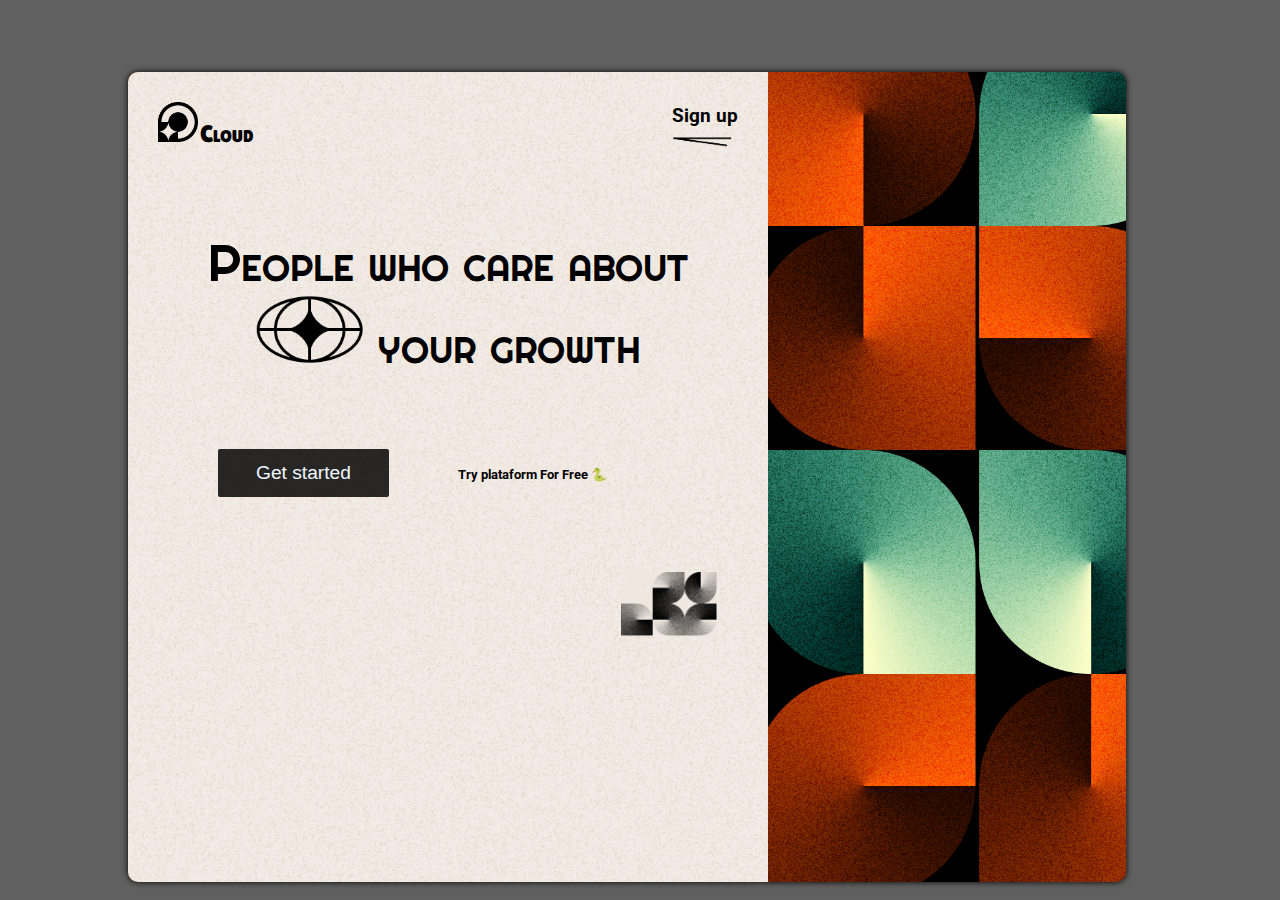
<file: Landing Pages/NenoStudio/Index.html>
<!DOCTYPE html>
<html lang="pt-br">
<head>
    <meta charset="UTF-8">
    <meta name="viewport" content="width=device-width, initial-scale=1.0">
    <title>CloudStudio</title>
    <link rel="stylesheet" href="estilos/style.css">
    <link rel="stylesheet" href="estilos/mediaquery.css">
    <link rel="shortcut icon" href="Imagens/iconestudio.png" type="image/x-icon">
</head>
<body>
<main>
    
        <div id="mainone">
            <header>
               <div id="divlogo"><img id="iconelogo" src="Imagens/iconestudio.png" alt="icone"><H1 id="titulologo">Cloud</H1></div>
                <div id="divlogin"><a href="">Sign up</a><img src="Imagens/login.png" alt=""></div>
               
            </header>
      
                <p id="textmain">People who care about <img id="imgtext" src="Imagens/icone2studio.png" alt=""> your growth</p>
  
         
            <div id="button1">Get started</div> <div id="button2">Try plataform For Free 🐍</div>

            <img id="simbolostudio" src="Imagens/simbolostudio.png" alt="">

     
        </div>
</main>

            
</div>
</body>
</html>
</file>
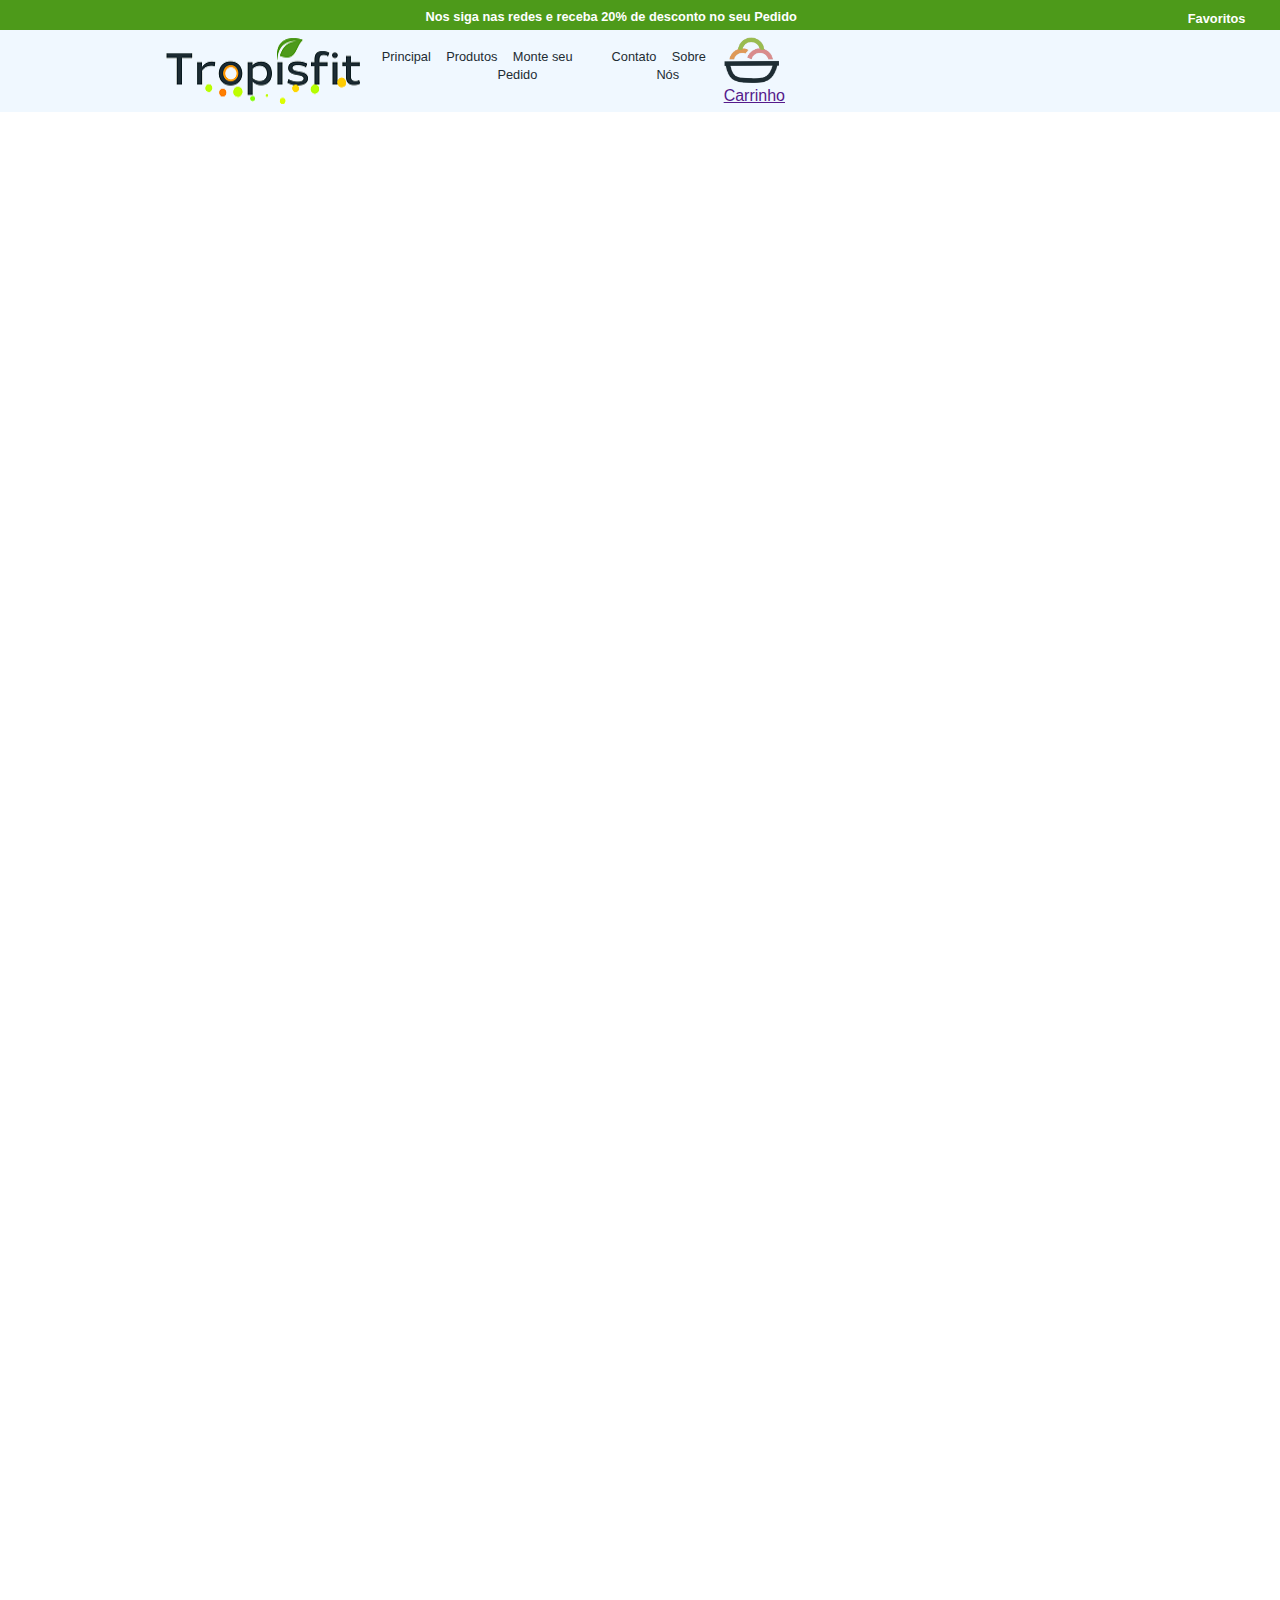
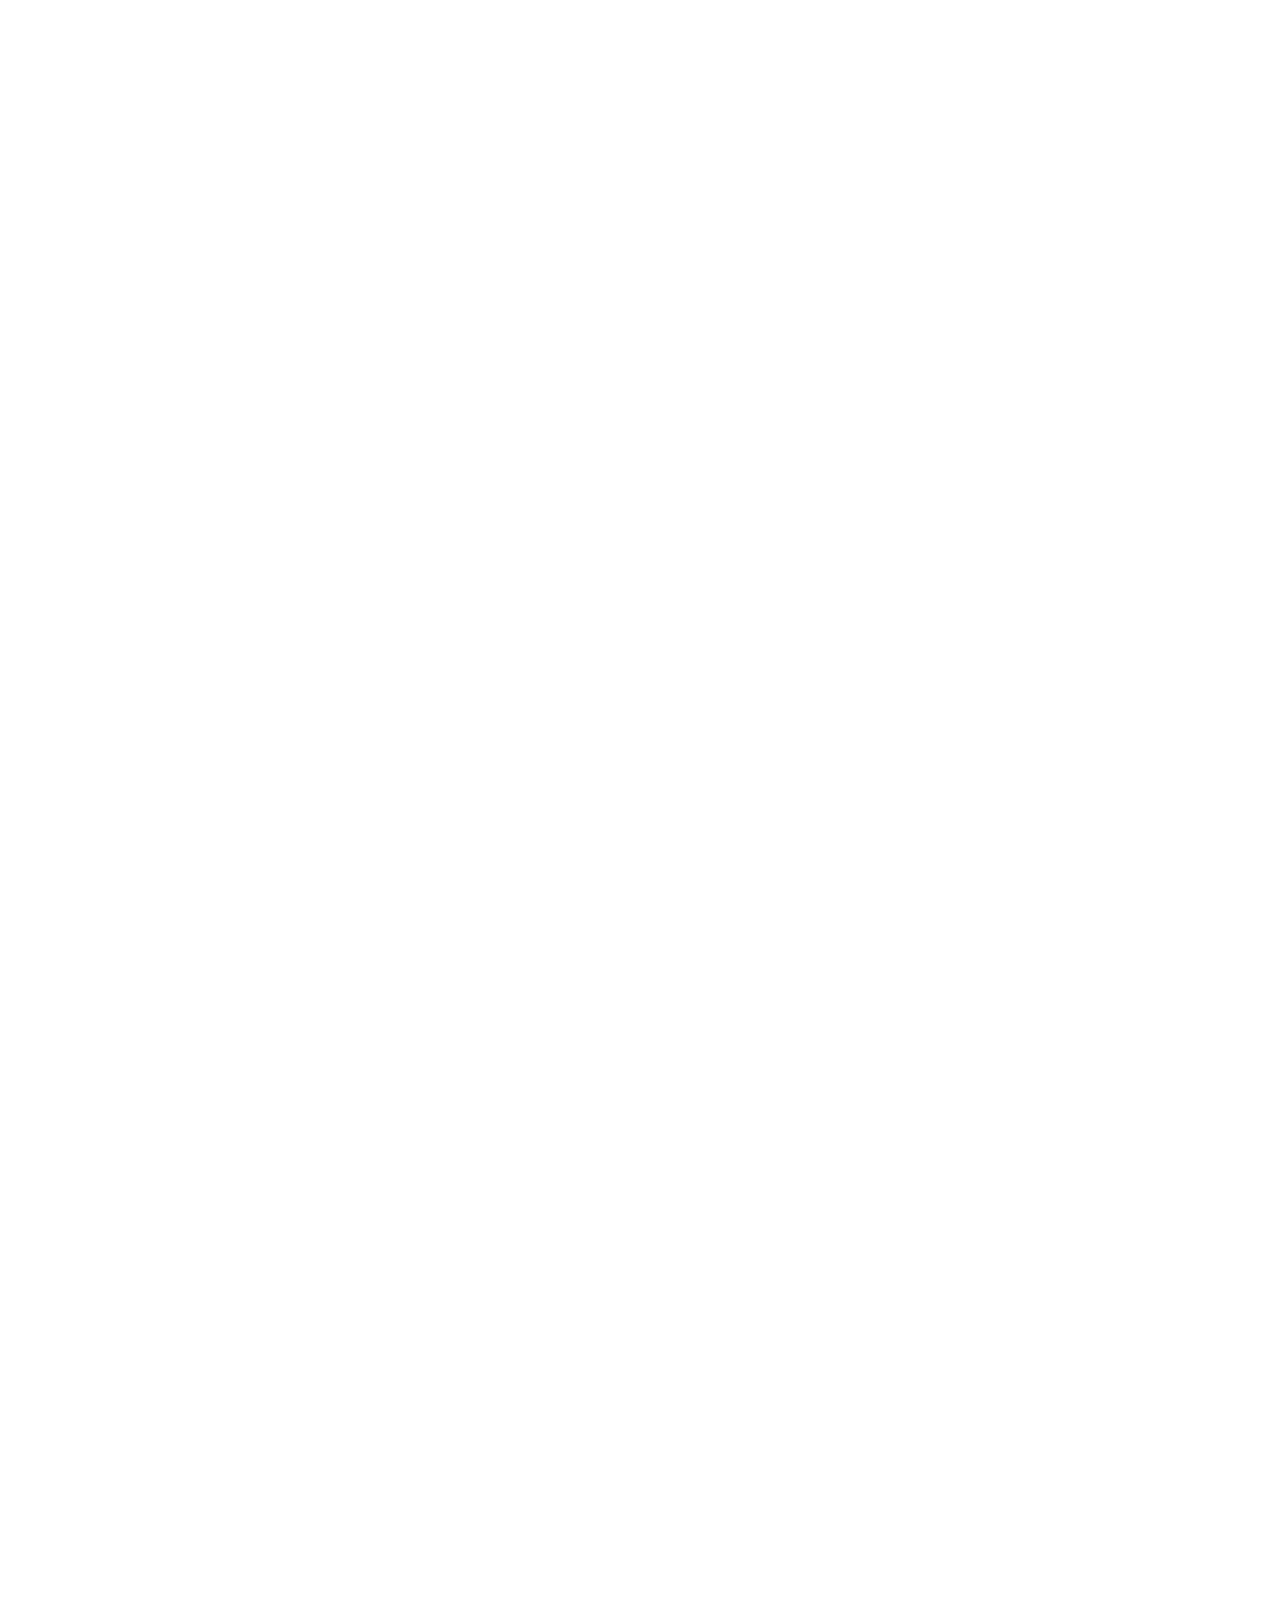
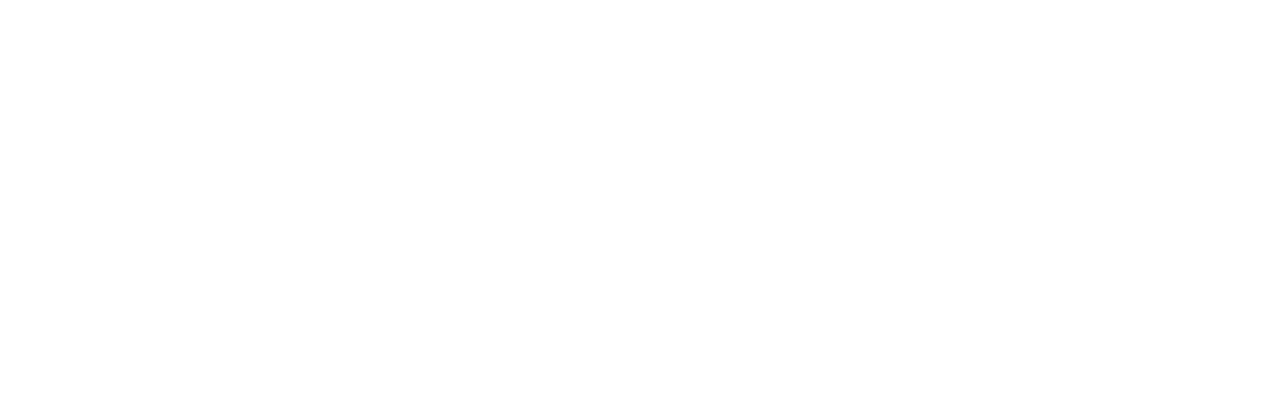
<file: Landing Pages/Tropisfit/index.html>
<!DOCTYPE html>
<html lang="pt-br">
<head>
    <meta charset="UTF-8">
    <meta name="viewport" content="width=device-width, initial-scale=1.0">
    <title>Tropisfit</title>
    <link rel="shortcut icon" href="favicon.ico" type="image/x-icon">
    <link rel="stylesheet" href="estilos/style.css">

</head>
<body>
            <div id="promo">
                <a id="promocontato" href="#"></a>
                <a id="promopix" href="#">Nos siga nas redes e receba 20% de desconto no seu Pedido</a>
                <div><a href="#">Favoritos</a> </div>
            </div>
            
            
            <header id="header">
                <img id="iconelogo" src="imagens/tropisfitlogo-transiconepaint.png" alt=""> 

                <nav id="menu">
                    <ul>
                            <li><a href="#">Principal</a></li>
                            <li><a href="#">Produtos</a></li>
                            <li><a href="#">Monte seu Pedido</a></li>
                            <li><a href="#">Contato</a></li>
                            <li><a href="#">Sobre Nós</a></li>

                    </ul>
                </nav>


                <div id="carrinho"> <a href=""><img id="iconecarrinho" src="icones/png-clipart-ice-cream-sundae-computer-icons-gelato-ice-cream.png " alt=""><p>Carrinho</p></a></div>
              
                  
            
                   

            </header>

          

            <script src="menu.js"></script>

    
</body>
</html>
</file>
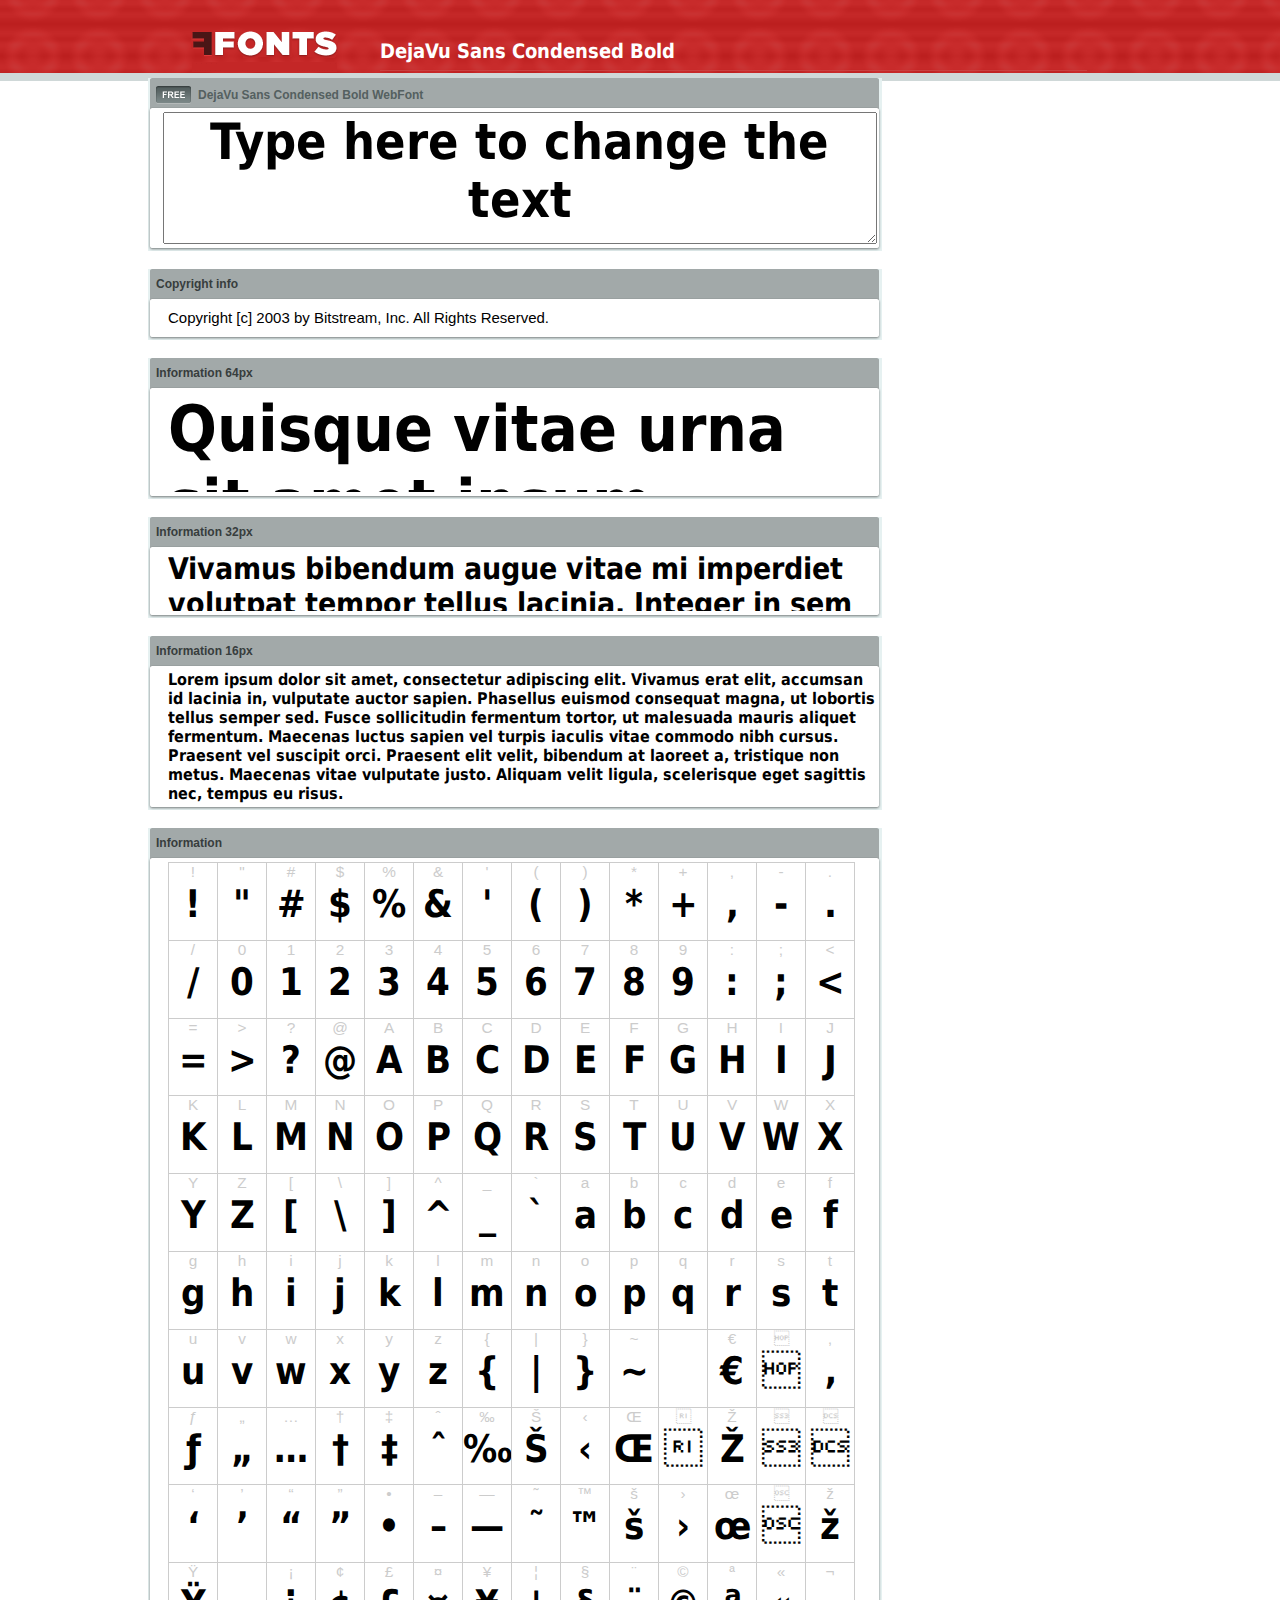
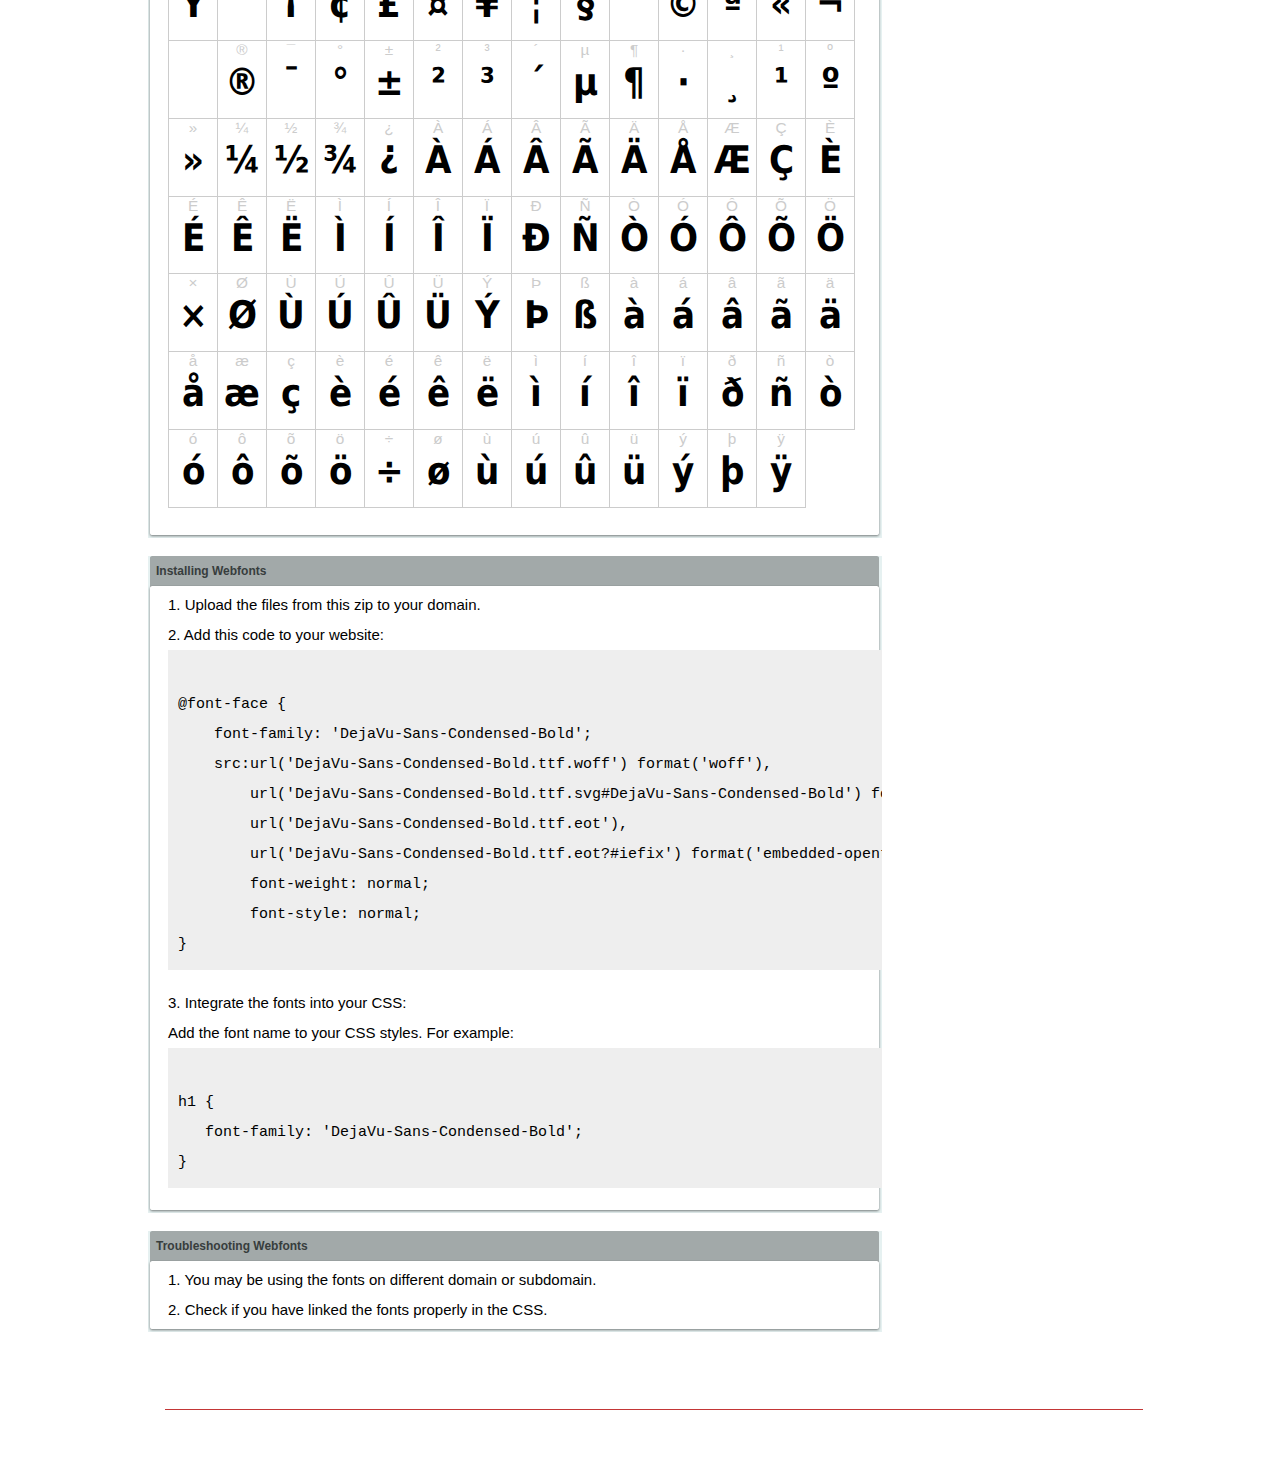
<file: Landing Pages/NenoStudio/Fontes/example.html>
<!DOCTYPE html PUBLIC "-//W3C//DTD XHTML 1.0 Transitional//EN" "http://www.w3.org/TR/xhtml1/DTD/xhtml1-transitional.dtd">
<html xmlns="http://www.w3.org/1999/xhtml">
<head>
<meta http-equiv="Content-Type" content="text/html; charset=UTF-8" />
<title>DejaVu Sans Condensed Bold WebFont</title>
<meta name="description" content="DejaVu Sans Condensed Bold WebFont" />
<meta name="keywords" content="DejaVu Sans Condensed Bold WebFont" />
<style type="text/css">
@font-face {
  font-family: 'DejaVu-Sans-Condensed-Bold';
    src:  url('DejaVu-Sans-Condensed-Bold.ttf.woff') format('woff'),
    url('DejaVu-Sans-Condensed-Bold.ttf.svg#DejaVu-Sans-Condensed-Bold') format('svg'),
    url('DejaVu-Sans-Condensed-Bold.ttf.eot'),
    url('DejaVu-Sans-Condensed-Bold.eot?#iefix') format('embedded-opentype'); 
    font-weight: normal;
    font-style: normal;
}.examplefontl {
  font-family: 'DejaVu-Sans-Condensed-Bold';  
  color: black;
}
.examplefont {
  padding-bottom: 2em;
  overflow: hidden; 
  text-align: center;
}
.examplefont div {
  float: left;
  border: 1px solid #ccc;
  text-align: center;
  width: 1.25em;
  height: 2em;
  margin-right: -1px;
  margin-bottom: -1px;
  font-size: 3.2em; 
}
.examplefont div .defaultC {
  color: #ccc;
  font-family: arial, sans-serif;
  font-size: .4em;
  display: block;
}
*{margin:0;padding:0;}
body{margin:0px;padding:0px;background:#FFFFFF url(images/bgtile.gif?1) repeat-x;font-family:Arial, Helvetica, sans-serif;}
#header{background:url(images/headertile.gif);height:73px;margin:0px;overflow:hidden;}
#head{width:707px;float:left;height:31px;margin:39px 0 0 0;padding:0px;color:#ffffff;font-size:15px;border-bottom:1px solid #c94040;overflow:hidden;}
#head a{color:#ffffff;text-decoration:none;}
#headspan1{float:left;}
.container{width:994px;margin:0 auto;padding:0px;overflow:hidden;}
#content{width:734px;margin:5px 0px 0px 5px;float:left;padding:0px;font-size:12px;display:inline;color:#868e8e;overflow:hidden;}
.fontbox{background:url(images/fontboxtile.gif);width:734px;margin:0 0 18px 0;padding:0;overflow:hidden;}
.fontboxtop{background:url(images/fontboxtop.gif) no-repeat top left;height:18px;font-size:12px;color:#373d3d;width:718px;padding:8px;margin:0;overflow:hidden;}
.fontboxtop a{color:#373d3d;text-decoration:none;}
.fontboxspan1{background:url(images/free.gif) no-repeat;padding:2px 0 2px 42px;float:left;}
h6{background:url(images/logo.gif) top left no-repeat;width:230px;height:73px;margin:0px 0px 0px 7px;float:left;}
h6 a{display:block;height:73px;}
h6 a span{display:none;}
h1{display:inline;font-size:12px;font-weight:bold;color:#546060;padding:0px;float:left;}
.btn{border:0;margin:0;background:url('images/button.gif');background-repeat:repeat-x;color:#fff;width:127px;height:28px;font-size:17px;}
.inputsubtmi{border:1px solid #e1ebeb;border-bottom:2px solid #c7d1d1;padding:6px;margin:0 0 8px 0;}
.partner{font-size:16px;font-weight:bold;color:#000000;padding:0px;margin:39px 0px 12px 30px;}
.fontboxspan1notfree{padding:2px 0 2px 42px;float:left;}
#footer{height:123px;margin:0px;padding:0px;background:url(http://www.altfonts.com/images/foottile.gif);}
#foot{width:1005px;height:123px;background:url(http://www.altfonts.com/images/foot.gif) top left no-repeat;margin:0 auto;padding:0px;}
#copyright{height:31px;padding:28px 0 0 118px;margin:0 0 0 27px;border-bottom:1px solid #c33636;font-size:14px;color:#4a1616;}
code {
	white-space: pre;
	background-color: #eee;
	display: block;
	padding: 10px;
	margin-bottom: 18px;
	overflow: auto;
}    
</style>
</head>
<body>
<div id="header">
<div class="container">
<h6><a href="http://webfonts.ffonts.net" title="WebFonts"><span>WebFonts</span></a></h6>
<div id="head">
<span id="headspan1">
   <span style="font-family: 'DejaVu-Sans-Condensed-Bold';font-size: 20px; color: white;">DejaVu Sans Condensed Bold</span> 
</span>
</div>
</div>
</div>
<div class="container">
<div id="content">
<!-- WebFont --> 
<div class="fontbox">
<div class="fontboxtop"><span class="fontboxspan1"><h1>DejaVu Sans Condensed Bold WebFont</h1></span></div>
 <textarea id="txtAreaTryFont" cols="" rows="2" style="font-family: 'DejaVu-Sans-Condensed-Bold';width:97%; font-size: 50px; height: 130px;text-align: center;margin-left: 15px;" 
           onclick="if (this.value=='Type here to change the text') this.value=''">Type here to change the text</textarea>
<img src="images/fontboxbottom.gif" width="734" height="7" alt="" />
</div>
<div class="fontbox">
<div class="fontboxtop"><b>Copyright info</b></div>
<div style="text-align: left;margin-left:20px;color: black;font-size:15px;line-height:200%">
Copyright [c] 2003 by Bitstream, Inc. All Rights Reserved.
</div>
<img src="images/fontboxbottom.gif" width="734" height="7" alt="" />
</div>
<div class="fontbox">
<div class="fontboxtop"><b>Information 64px</b></div>
<div style="font-family: 'DejaVu-Sans-Condensed-Bold';margin-left:20px;font-size:64px;color:black;float: left;display: inline; overflow: hidden;height:100px;">
 Quisque vitae urna sit amet ipsum lobortis iaculis volutpat sit amet nibh. 
</div>
<img src="images/fontboxbottom.gif" width="734" height="7" alt="" />
</div>
<div class="fontbox">
<div class="fontboxtop"><b>Information 32px</b></div>
<div style="font-family: 'DejaVu-Sans-Condensed-Bold';margin-left:20px;font-size:30px;color:black;float: left;display: inline; overflow: hidden;height:60px;">
 Vivamus bibendum augue vitae mi imperdiet volutpat tempor tellus lacinia. Integer in sem et neque iaculis malesuada. 
</div>
<img src="images/fontboxbottom.gif" width="734" height="7" alt="" />
</div>
<div class="fontbox">
<div class="fontboxtop"><b>Information 16px</b></div>
<div style="font-family: 'DejaVu-Sans-Condensed-Bold';margin-left:20px;font-size:16px;color:black;float: left;display: inline; overflow: hidden;">
 Lorem ipsum dolor sit amet, consectetur adipiscing elit. Vivamus erat elit, accumsan id lacinia in, vulputate auctor sapien. Phasellus euismod consequat magna, ut lobortis tellus semper sed. Fusce sollicitudin fermentum tortor, ut malesuada mauris aliquet fermentum. Maecenas luctus sapien vel turpis iaculis vitae commodo nibh cursus. Praesent vel suscipit orci. Praesent elit velit, bibendum at laoreet a, tristique non metus. Maecenas vitae vulputate justo. Aliquam velit ligula, scelerisque eget sagittis nec, tempus eu risus. 
</div>
<img src="images/fontboxbottom.gif" width="734" height="7" alt="" />
</div>
<div class="fontbox">
<div class="fontboxtop"><b>Information</b></div>
<div class="examplefont examplefontl" style="text-align: center;margin-left:20px;">
 <div><span class="defaultC">&#33;</span><span>&#33;</span></div><div><span class="defaultC">&#34;</span><span>&#34;</span></div><div><span class="defaultC">&#35;</span><span>&#35;</span></div><div><span class="defaultC">&#36;</span><span>&#36;</span></div><div><span class="defaultC">&#37;</span><span>&#37;</span></div><div><span class="defaultC">&#38;</span><span>&#38;</span></div><div><span class="defaultC">&#39;</span><span>&#39;</span></div><div><span class="defaultC">&#40;</span><span>&#40;</span></div><div><span class="defaultC">&#41;</span><span>&#41;</span></div><div><span class="defaultC">&#42;</span><span>&#42;</span></div><div><span class="defaultC">&#43;</span><span>&#43;</span></div><div><span class="defaultC">&#44;</span><span>&#44;</span></div><div><span class="defaultC">&#45;</span><span>&#45;</span></div><div><span class="defaultC">&#46;</span><span>&#46;</span></div><div><span class="defaultC">&#47;</span><span>&#47;</span></div><div><span class="defaultC">&#48;</span><span>&#48;</span></div><div><span class="defaultC">&#49;</span><span>&#49;</span></div><div><span class="defaultC">&#50;</span><span>&#50;</span></div><div><span class="defaultC">&#51;</span><span>&#51;</span></div><div><span class="defaultC">&#52;</span><span>&#52;</span></div><div><span class="defaultC">&#53;</span><span>&#53;</span></div><div><span class="defaultC">&#54;</span><span>&#54;</span></div><div><span class="defaultC">&#55;</span><span>&#55;</span></div><div><span class="defaultC">&#56;</span><span>&#56;</span></div><div><span class="defaultC">&#57;</span><span>&#57;</span></div><div><span class="defaultC">&#58;</span><span>&#58;</span></div><div><span class="defaultC">&#59;</span><span>&#59;</span></div><div><span class="defaultC">&#60;</span><span>&#60;</span></div><div><span class="defaultC">&#61;</span><span>&#61;</span></div><div><span class="defaultC">&#62;</span><span>&#62;</span></div><div><span class="defaultC">&#63;</span><span>&#63;</span></div><div><span class="defaultC">&#64;</span><span>&#64;</span></div><div><span class="defaultC">&#65;</span><span>&#65;</span></div><div><span class="defaultC">&#66;</span><span>&#66;</span></div><div><span class="defaultC">&#67;</span><span>&#67;</span></div><div><span class="defaultC">&#68;</span><span>&#68;</span></div><div><span class="defaultC">&#69;</span><span>&#69;</span></div><div><span class="defaultC">&#70;</span><span>&#70;</span></div><div><span class="defaultC">&#71;</span><span>&#71;</span></div><div><span class="defaultC">&#72;</span><span>&#72;</span></div><div><span class="defaultC">&#73;</span><span>&#73;</span></div><div><span class="defaultC">&#74;</span><span>&#74;</span></div><div><span class="defaultC">&#75;</span><span>&#75;</span></div><div><span class="defaultC">&#76;</span><span>&#76;</span></div><div><span class="defaultC">&#77;</span><span>&#77;</span></div><div><span class="defaultC">&#78;</span><span>&#78;</span></div><div><span class="defaultC">&#79;</span><span>&#79;</span></div><div><span class="defaultC">&#80;</span><span>&#80;</span></div><div><span class="defaultC">&#81;</span><span>&#81;</span></div><div><span class="defaultC">&#82;</span><span>&#82;</span></div><div><span class="defaultC">&#83;</span><span>&#83;</span></div><div><span class="defaultC">&#84;</span><span>&#84;</span></div><div><span class="defaultC">&#85;</span><span>&#85;</span></div><div><span class="defaultC">&#86;</span><span>&#86;</span></div><div><span class="defaultC">&#87;</span><span>&#87;</span></div><div><span class="defaultC">&#88;</span><span>&#88;</span></div><div><span class="defaultC">&#89;</span><span>&#89;</span></div><div><span class="defaultC">&#90;</span><span>&#90;</span></div><div><span class="defaultC">&#91;</span><span>&#91;</span></div><div><span class="defaultC">&#92;</span><span>&#92;</span></div><div><span class="defaultC">&#93;</span><span>&#93;</span></div><div><span class="defaultC">&#94;</span><span>&#94;</span></div><div><span class="defaultC">&#95;</span><span>&#95;</span></div><div><span class="defaultC">&#96;</span><span>&#96;</span></div><div><span class="defaultC">&#97;</span><span>&#97;</span></div><div><span class="defaultC">&#98;</span><span>&#98;</span></div><div><span class="defaultC">&#99;</span><span>&#99;</span></div><div><span class="defaultC">&#100;</span><span>&#100;</span></div><div><span class="defaultC">&#101;</span><span>&#101;</span></div><div><span class="defaultC">&#102;</span><span>&#102;</span></div><div><span class="defaultC">&#103;</span><span>&#103;</span></div><div><span class="defaultC">&#104;</span><span>&#104;</span></div><div><span class="defaultC">&#105;</span><span>&#105;</span></div><div><span class="defaultC">&#106;</span><span>&#106;</span></div><div><span class="defaultC">&#107;</span><span>&#107;</span></div><div><span class="defaultC">&#108;</span><span>&#108;</span></div><div><span class="defaultC">&#109;</span><span>&#109;</span></div><div><span class="defaultC">&#110;</span><span>&#110;</span></div><div><span class="defaultC">&#111;</span><span>&#111;</span></div><div><span class="defaultC">&#112;</span><span>&#112;</span></div><div><span class="defaultC">&#113;</span><span>&#113;</span></div><div><span class="defaultC">&#114;</span><span>&#114;</span></div><div><span class="defaultC">&#115;</span><span>&#115;</span></div><div><span class="defaultC">&#116;</span><span>&#116;</span></div><div><span class="defaultC">&#117;</span><span>&#117;</span></div><div><span class="defaultC">&#118;</span><span>&#118;</span></div><div><span class="defaultC">&#119;</span><span>&#119;</span></div><div><span class="defaultC">&#120;</span><span>&#120;</span></div><div><span class="defaultC">&#121;</span><span>&#121;</span></div><div><span class="defaultC">&#122;</span><span>&#122;</span></div><div><span class="defaultC">&#123;</span><span>&#123;</span></div><div><span class="defaultC">&#124;</span><span>&#124;</span></div><div><span class="defaultC">&#125;</span><span>&#125;</span></div><div><span class="defaultC">&#126;</span><span>&#126;</span></div><div><span class="defaultC">&#127;</span><span>&#127;</span></div><div><span class="defaultC">&#128;</span><span>&#128;</span></div><div><span class="defaultC">&#129;</span><span>&#129;</span></div><div><span class="defaultC">&#130;</span><span>&#130;</span></div><div><span class="defaultC">&#131;</span><span>&#131;</span></div><div><span class="defaultC">&#132;</span><span>&#132;</span></div><div><span class="defaultC">&#133;</span><span>&#133;</span></div><div><span class="defaultC">&#134;</span><span>&#134;</span></div><div><span class="defaultC">&#135;</span><span>&#135;</span></div><div><span class="defaultC">&#136;</span><span>&#136;</span></div><div><span class="defaultC">&#137;</span><span>&#137;</span></div><div><span class="defaultC">&#138;</span><span>&#138;</span></div><div><span class="defaultC">&#139;</span><span>&#139;</span></div><div><span class="defaultC">&#140;</span><span>&#140;</span></div><div><span class="defaultC">&#141;</span><span>&#141;</span></div><div><span class="defaultC">&#142;</span><span>&#142;</span></div><div><span class="defaultC">&#143;</span><span>&#143;</span></div><div><span class="defaultC">&#144;</span><span>&#144;</span></div><div><span class="defaultC">&#145;</span><span>&#145;</span></div><div><span class="defaultC">&#146;</span><span>&#146;</span></div><div><span class="defaultC">&#147;</span><span>&#147;</span></div><div><span class="defaultC">&#148;</span><span>&#148;</span></div><div><span class="defaultC">&#149;</span><span>&#149;</span></div><div><span class="defaultC">&#150;</span><span>&#150;</span></div><div><span class="defaultC">&#151;</span><span>&#151;</span></div><div><span class="defaultC">&#152;</span><span>&#152;</span></div><div><span class="defaultC">&#153;</span><span>&#153;</span></div><div><span class="defaultC">&#154;</span><span>&#154;</span></div><div><span class="defaultC">&#155;</span><span>&#155;</span></div><div><span class="defaultC">&#156;</span><span>&#156;</span></div><div><span class="defaultC">&#157;</span><span>&#157;</span></div><div><span class="defaultC">&#158;</span><span>&#158;</span></div><div><span class="defaultC">&#159;</span><span>&#159;</span></div><div><span class="defaultC">&#160;</span><span>&#160;</span></div><div><span class="defaultC">&#161;</span><span>&#161;</span></div><div><span class="defaultC">&#162;</span><span>&#162;</span></div><div><span class="defaultC">&#163;</span><span>&#163;</span></div><div><span class="defaultC">&#164;</span><span>&#164;</span></div><div><span class="defaultC">&#165;</span><span>&#165;</span></div><div><span class="defaultC">&#166;</span><span>&#166;</span></div><div><span class="defaultC">&#167;</span><span>&#167;</span></div><div><span class="defaultC">&#168;</span><span>&#168;</span></div><div><span class="defaultC">&#169;</span><span>&#169;</span></div><div><span class="defaultC">&#170;</span><span>&#170;</span></div><div><span class="defaultC">&#171;</span><span>&#171;</span></div><div><span class="defaultC">&#172;</span><span>&#172;</span></div><div><span class="defaultC">&#173;</span><span>&#173;</span></div><div><span class="defaultC">&#174;</span><span>&#174;</span></div><div><span class="defaultC">&#175;</span><span>&#175;</span></div><div><span class="defaultC">&#176;</span><span>&#176;</span></div><div><span class="defaultC">&#177;</span><span>&#177;</span></div><div><span class="defaultC">&#178;</span><span>&#178;</span></div><div><span class="defaultC">&#179;</span><span>&#179;</span></div><div><span class="defaultC">&#180;</span><span>&#180;</span></div><div><span class="defaultC">&#181;</span><span>&#181;</span></div><div><span class="defaultC">&#182;</span><span>&#182;</span></div><div><span class="defaultC">&#183;</span><span>&#183;</span></div><div><span class="defaultC">&#184;</span><span>&#184;</span></div><div><span class="defaultC">&#185;</span><span>&#185;</span></div><div><span class="defaultC">&#186;</span><span>&#186;</span></div><div><span class="defaultC">&#187;</span><span>&#187;</span></div><div><span class="defaultC">&#188;</span><span>&#188;</span></div><div><span class="defaultC">&#189;</span><span>&#189;</span></div><div><span class="defaultC">&#190;</span><span>&#190;</span></div><div><span class="defaultC">&#191;</span><span>&#191;</span></div><div><span class="defaultC">&#192;</span><span>&#192;</span></div><div><span class="defaultC">&#193;</span><span>&#193;</span></div><div><span class="defaultC">&#194;</span><span>&#194;</span></div><div><span class="defaultC">&#195;</span><span>&#195;</span></div><div><span class="defaultC">&#196;</span><span>&#196;</span></div><div><span class="defaultC">&#197;</span><span>&#197;</span></div><div><span class="defaultC">&#198;</span><span>&#198;</span></div><div><span class="defaultC">&#199;</span><span>&#199;</span></div><div><span class="defaultC">&#200;</span><span>&#200;</span></div><div><span class="defaultC">&#201;</span><span>&#201;</span></div><div><span class="defaultC">&#202;</span><span>&#202;</span></div><div><span class="defaultC">&#203;</span><span>&#203;</span></div><div><span class="defaultC">&#204;</span><span>&#204;</span></div><div><span class="defaultC">&#205;</span><span>&#205;</span></div><div><span class="defaultC">&#206;</span><span>&#206;</span></div><div><span class="defaultC">&#207;</span><span>&#207;</span></div><div><span class="defaultC">&#208;</span><span>&#208;</span></div><div><span class="defaultC">&#209;</span><span>&#209;</span></div><div><span class="defaultC">&#210;</span><span>&#210;</span></div><div><span class="defaultC">&#211;</span><span>&#211;</span></div><div><span class="defaultC">&#212;</span><span>&#212;</span></div><div><span class="defaultC">&#213;</span><span>&#213;</span></div><div><span class="defaultC">&#214;</span><span>&#214;</span></div><div><span class="defaultC">&#215;</span><span>&#215;</span></div><div><span class="defaultC">&#216;</span><span>&#216;</span></div><div><span class="defaultC">&#217;</span><span>&#217;</span></div><div><span class="defaultC">&#218;</span><span>&#218;</span></div><div><span class="defaultC">&#219;</span><span>&#219;</span></div><div><span class="defaultC">&#220;</span><span>&#220;</span></div><div><span class="defaultC">&#221;</span><span>&#221;</span></div><div><span class="defaultC">&#222;</span><span>&#222;</span></div><div><span class="defaultC">&#223;</span><span>&#223;</span></div><div><span class="defaultC">&#224;</span><span>&#224;</span></div><div><span class="defaultC">&#225;</span><span>&#225;</span></div><div><span class="defaultC">&#226;</span><span>&#226;</span></div><div><span class="defaultC">&#227;</span><span>&#227;</span></div><div><span class="defaultC">&#228;</span><span>&#228;</span></div><div><span class="defaultC">&#229;</span><span>&#229;</span></div><div><span class="defaultC">&#230;</span><span>&#230;</span></div><div><span class="defaultC">&#231;</span><span>&#231;</span></div><div><span class="defaultC">&#232;</span><span>&#232;</span></div><div><span class="defaultC">&#233;</span><span>&#233;</span></div><div><span class="defaultC">&#234;</span><span>&#234;</span></div><div><span class="defaultC">&#235;</span><span>&#235;</span></div><div><span class="defaultC">&#236;</span><span>&#236;</span></div><div><span class="defaultC">&#237;</span><span>&#237;</span></div><div><span class="defaultC">&#238;</span><span>&#238;</span></div><div><span class="defaultC">&#239;</span><span>&#239;</span></div><div><span class="defaultC">&#240;</span><span>&#240;</span></div><div><span class="defaultC">&#241;</span><span>&#241;</span></div><div><span class="defaultC">&#242;</span><span>&#242;</span></div><div><span class="defaultC">&#243;</span><span>&#243;</span></div><div><span class="defaultC">&#244;</span><span>&#244;</span></div><div><span class="defaultC">&#245;</span><span>&#245;</span></div><div><span class="defaultC">&#246;</span><span>&#246;</span></div><div><span class="defaultC">&#247;</span><span>&#247;</span></div><div><span class="defaultC">&#248;</span><span>&#248;</span></div><div><span class="defaultC">&#249;</span><span>&#249;</span></div><div><span class="defaultC">&#250;</span><span>&#250;</span></div><div><span class="defaultC">&#251;</span><span>&#251;</span></div><div><span class="defaultC">&#252;</span><span>&#252;</span></div><div><span class="defaultC">&#253;</span><span>&#253;</span></div><div><span class="defaultC">&#254;</span><span>&#254;</span></div><div><span class="defaultC">&#255;</span><span>&#255;</span></div> 
</div>
<img src="images/fontboxbottom.gif" width="734" height="7" alt="" />
</div>
<div class="fontbox">
<div class="fontboxtop"><b>Installing Webfonts</b></div>
<div style="text-align: left;margin-left:20px;color: black;font-size:15px;line-height:200%">
1. Upload the files from this zip to your domain.<br />
2. Add this code to your website:<br />
<code>
@font-face {
    font-family: 'DejaVu-Sans-Condensed-Bold';
    src:url('DejaVu-Sans-Condensed-Bold.ttf.woff') format('woff'),
        url('DejaVu-Sans-Condensed-Bold.ttf.svg#DejaVu-Sans-Condensed-Bold') format('svg'),
        url('DejaVu-Sans-Condensed-Bold.ttf.eot'),
        url('DejaVu-Sans-Condensed-Bold.ttf.eot?#iefix') format('embedded-opentype'); 
        font-weight: normal;
        font-style: normal;
}
</code>
3. Integrate the fonts into your CSS:<br />
Add the font name to your CSS styles. For example:
<code>
h1 { 
   font-family: 'DejaVu-Sans-Condensed-Bold';
}  
</code>
</div>
<img src="images/fontboxbottom.gif" width="734" height="7" alt="" />
</div>
<div class="fontbox">
<div class="fontboxtop"><b>Troubleshooting Webfonts</b></div>
<div style="text-align: left;margin-left:20px;color: black;font-size:15px;line-height:200%">
1. You may be using the fonts on different domain or subdomain.<Br />
2. Check if you have linked the fonts properly in the CSS.<Br />
</div>
<img src="images/fontboxbottom.gif" width="734" height="7" alt="" />
</div>
</div>
</div>
<div id="footer">
<div id="foot">
<div id="copyright" style="font-size:11px;color:white;">&copy; - <a href="http://www.ffonts.net" title="Free Fonts" style="color:white;">Free Fonts by www.FFonts.net</a> - </div>
</div>
</div>

</body>
</html>
</file>
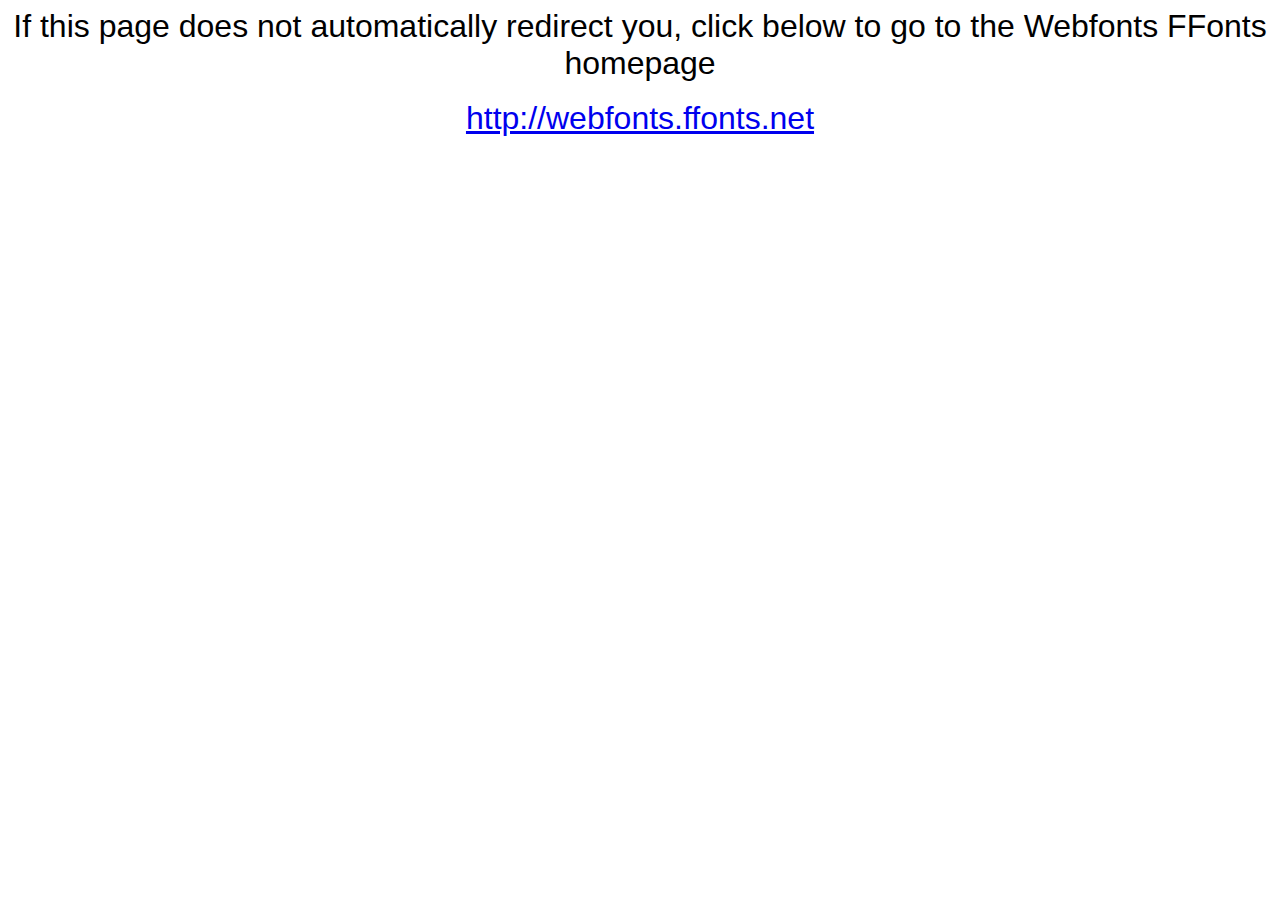
<file: Landing Pages/NenoStudio/Fontes/webfonts.ffonts.net.htm>
<HTML>
<HEAD>
<TITLE>Webfonts www.FFonts.net - Redirect</TITLE>
<meta http-equiv="refresh" content="1;url=http://webfonts.ffonts.net">
<script language="javascript">
<!-- 
//location.replace("http://webfonts.ffonts.net");
-->
</script>
</HEAD>

<BODY>
<CENTER>

<FONT FACE="Arial, Sans Serif, Verdana" SIZE=6>If this page does not automatically redirect you, click below to go to the Webfonts FFonts homepage</FONT>
<BR><BR>
<FONT FACE="Arial, Sans Serif, Verdana" SIZE=6><A HREF="http://webfonts.ffonts.net" TARGET="_top">http://webfonts.ffonts.net</A></FONT>

</CENTER>
</BODY>
</HTML>
</file>
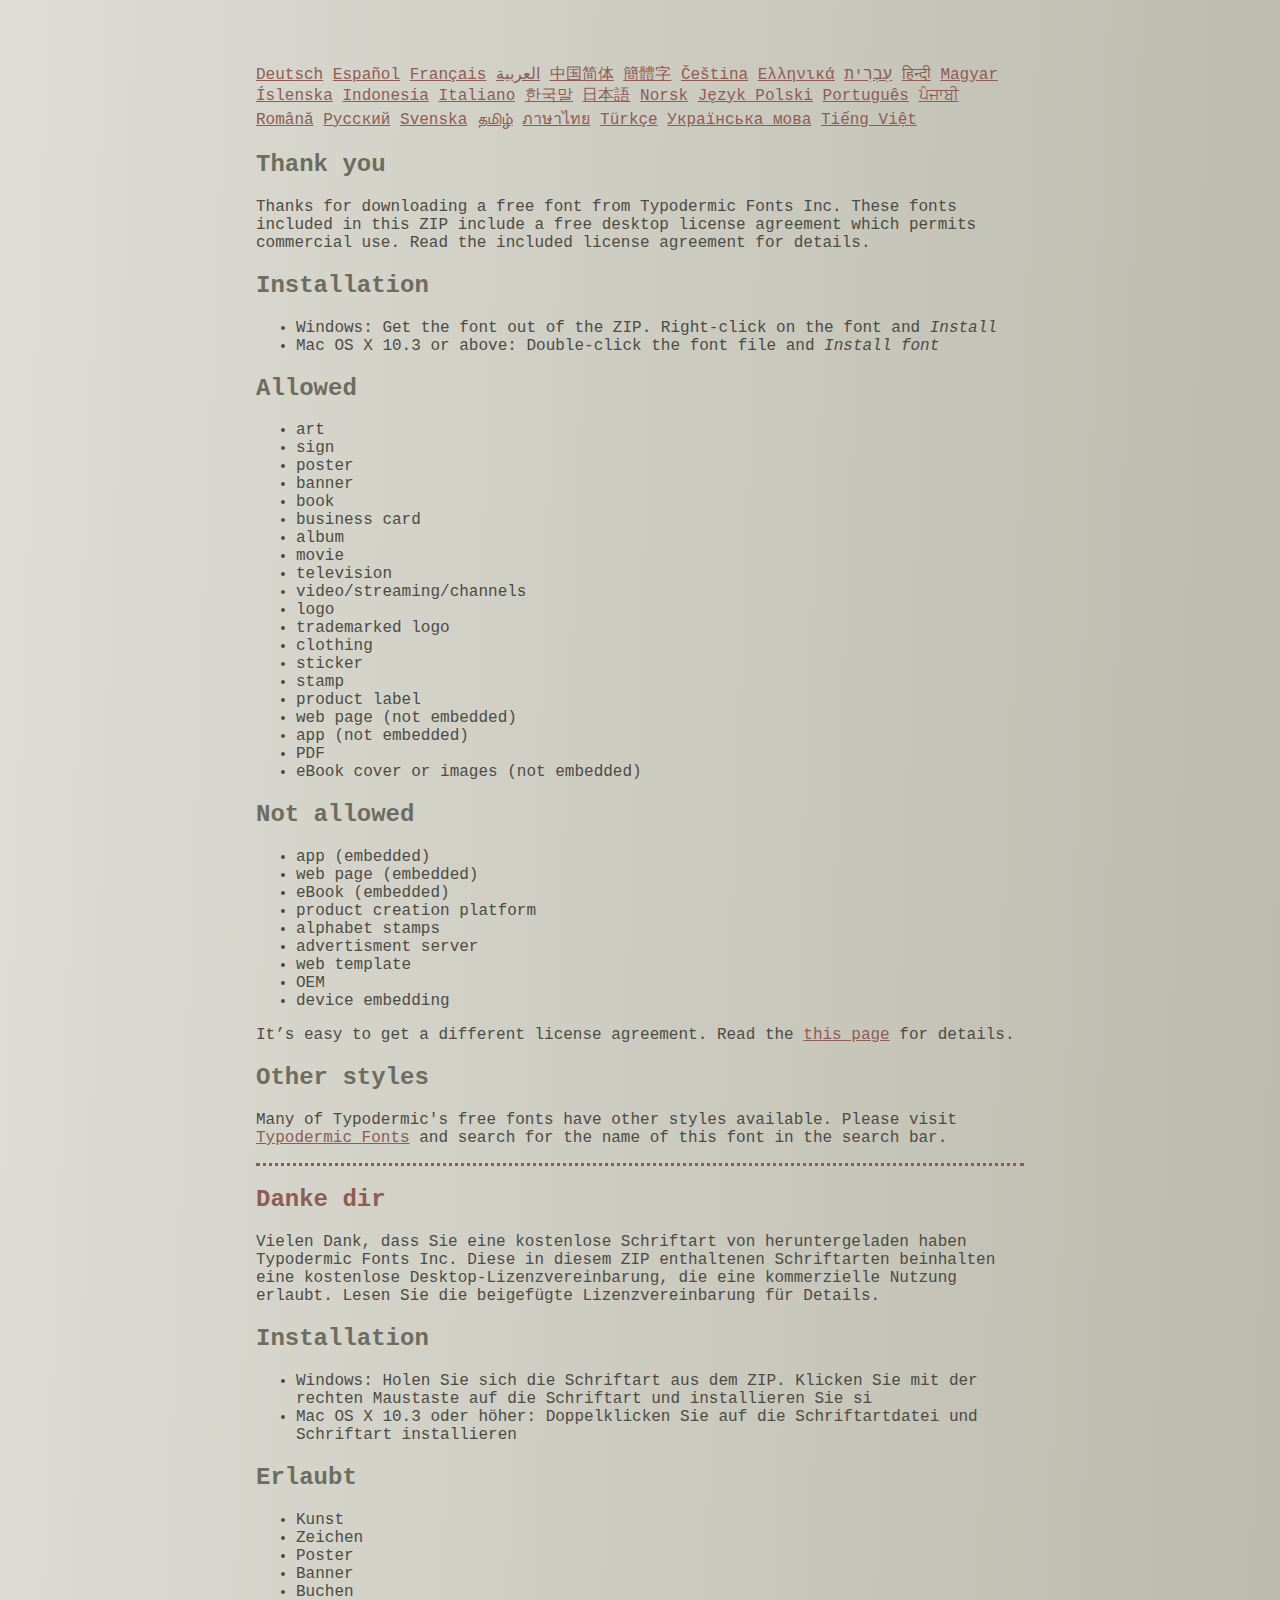
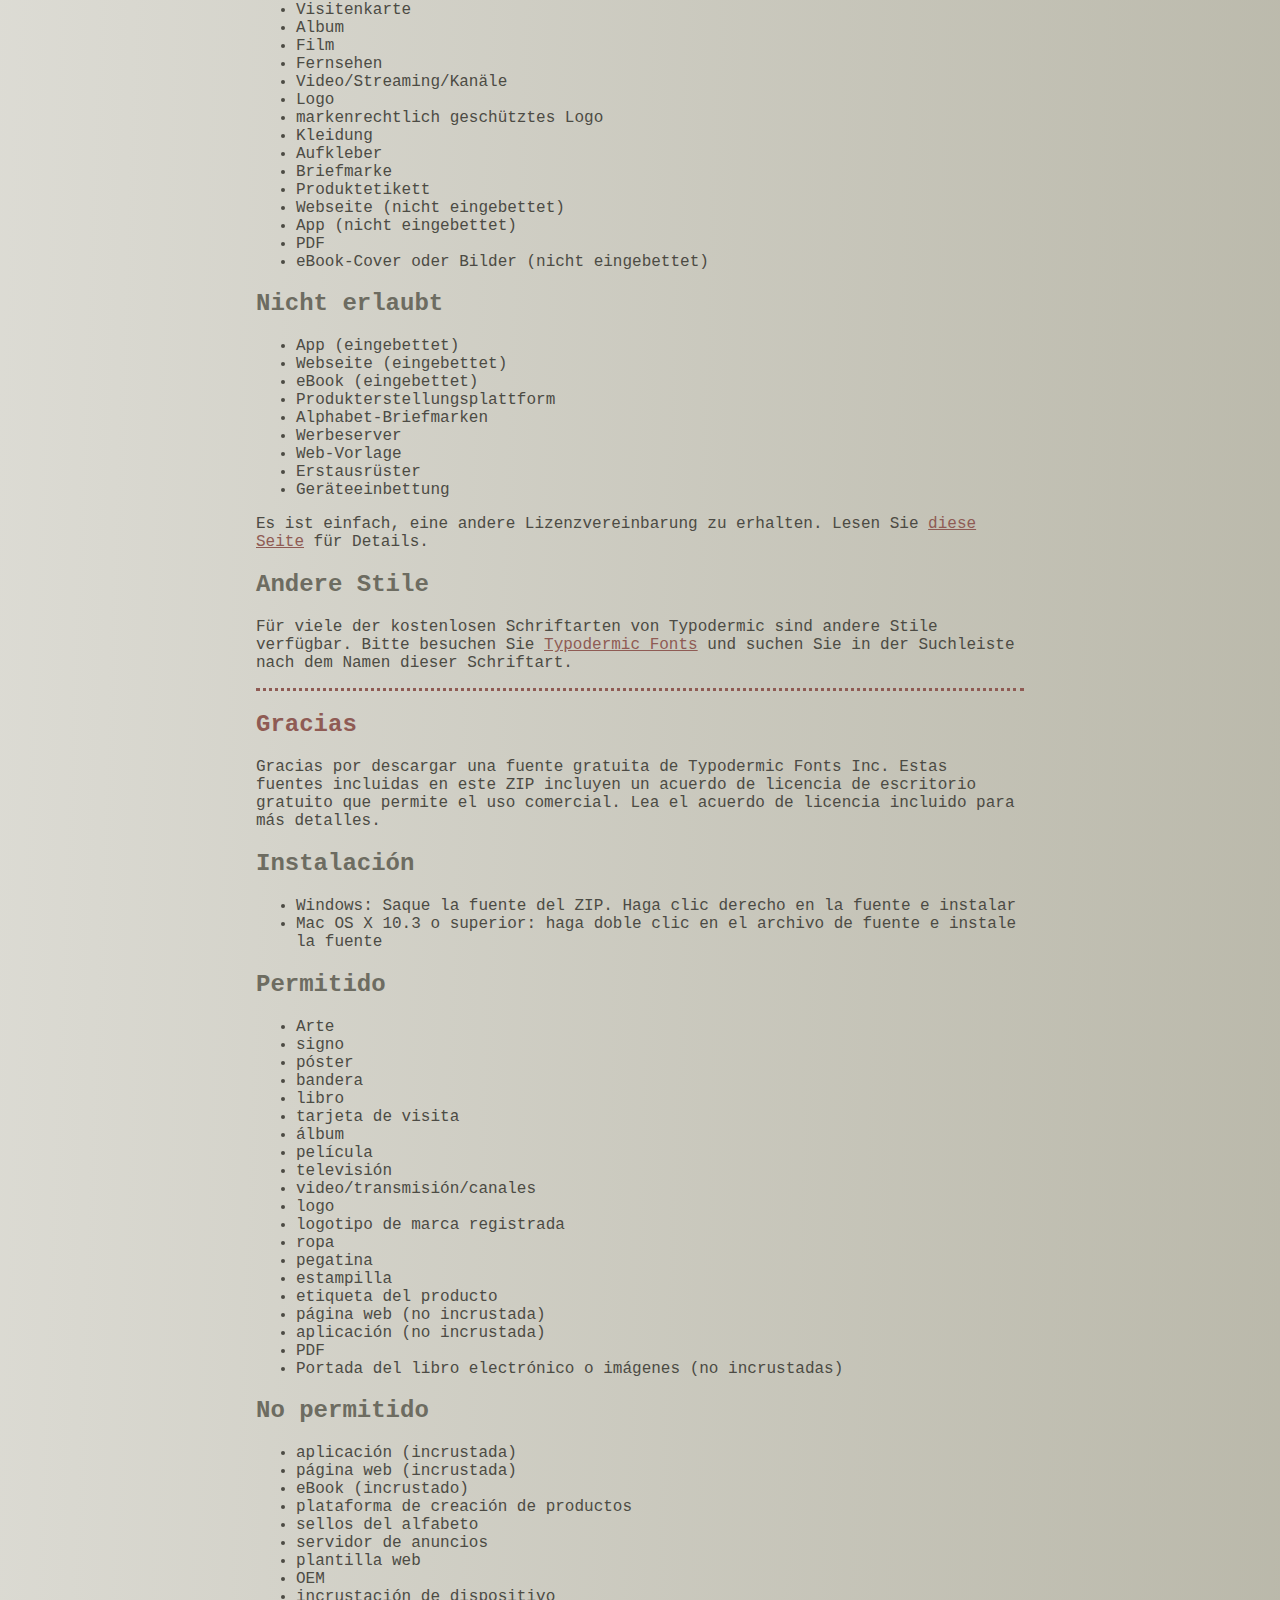
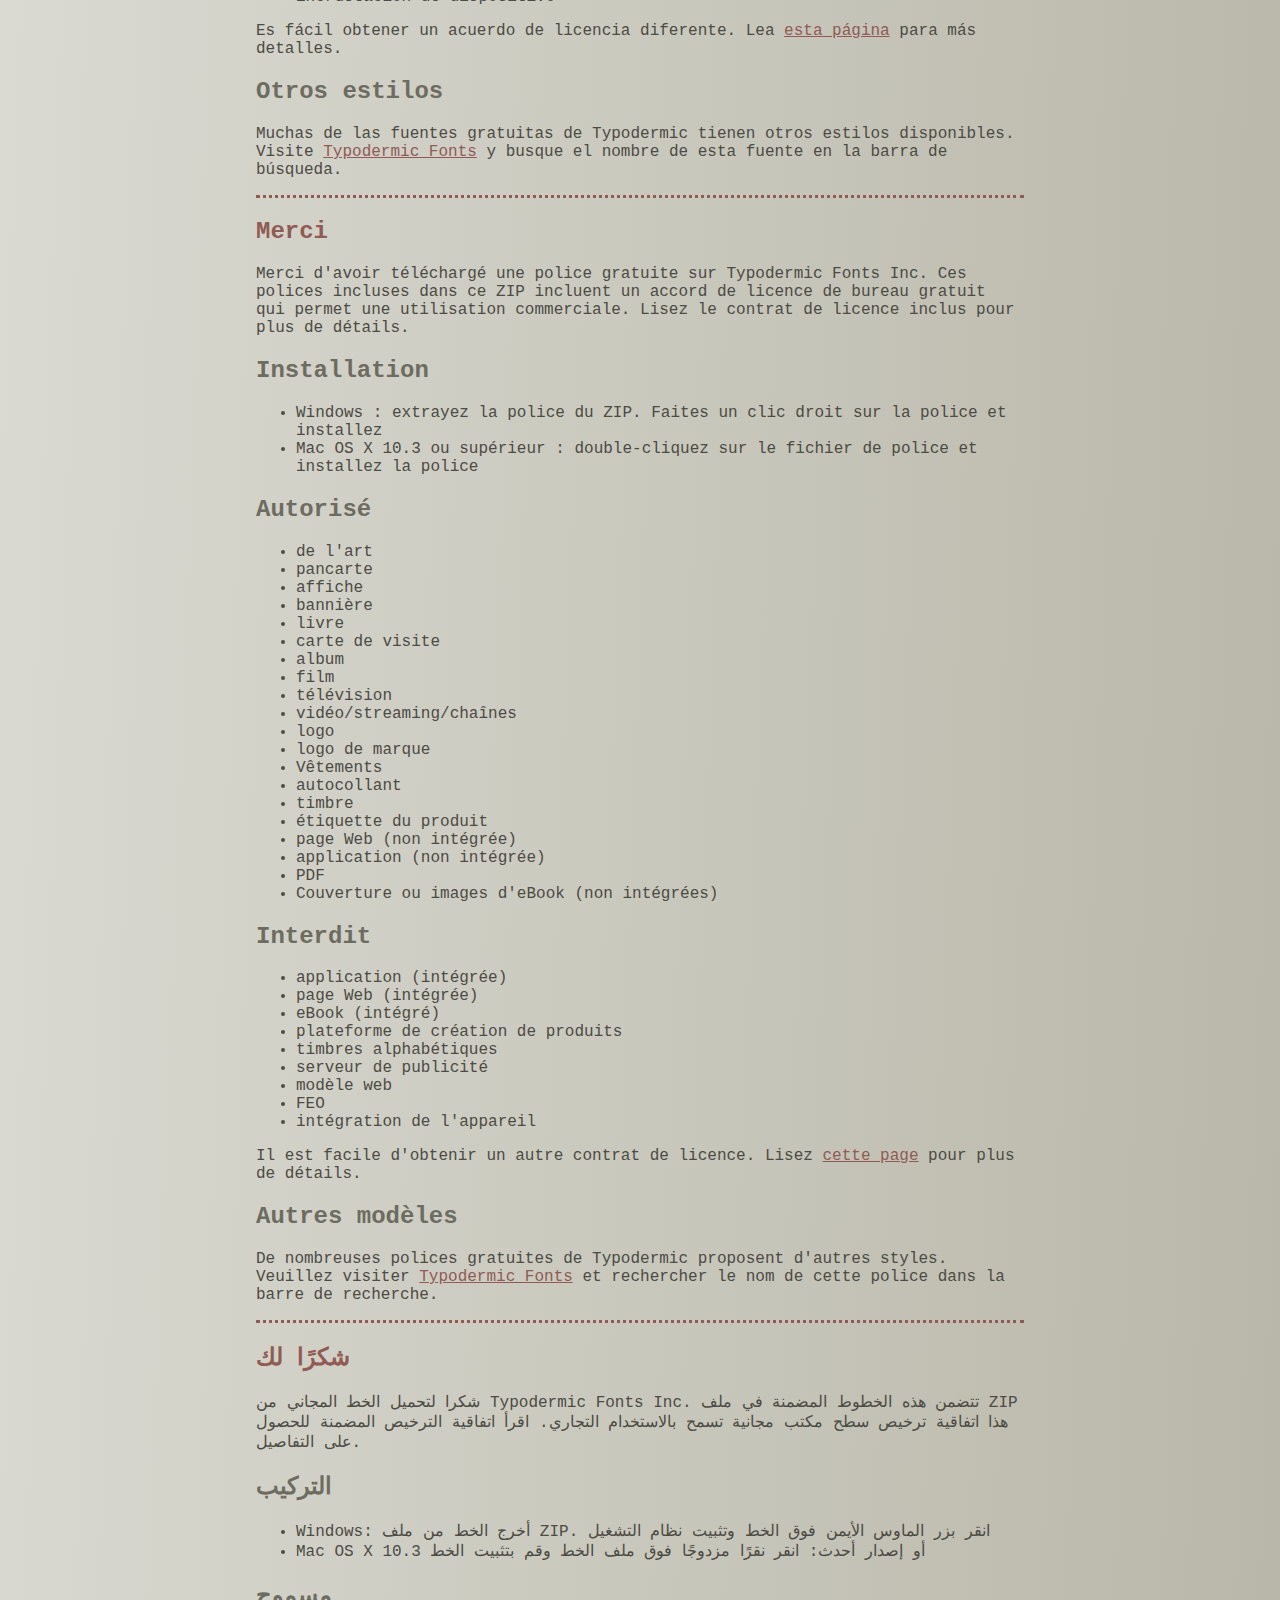
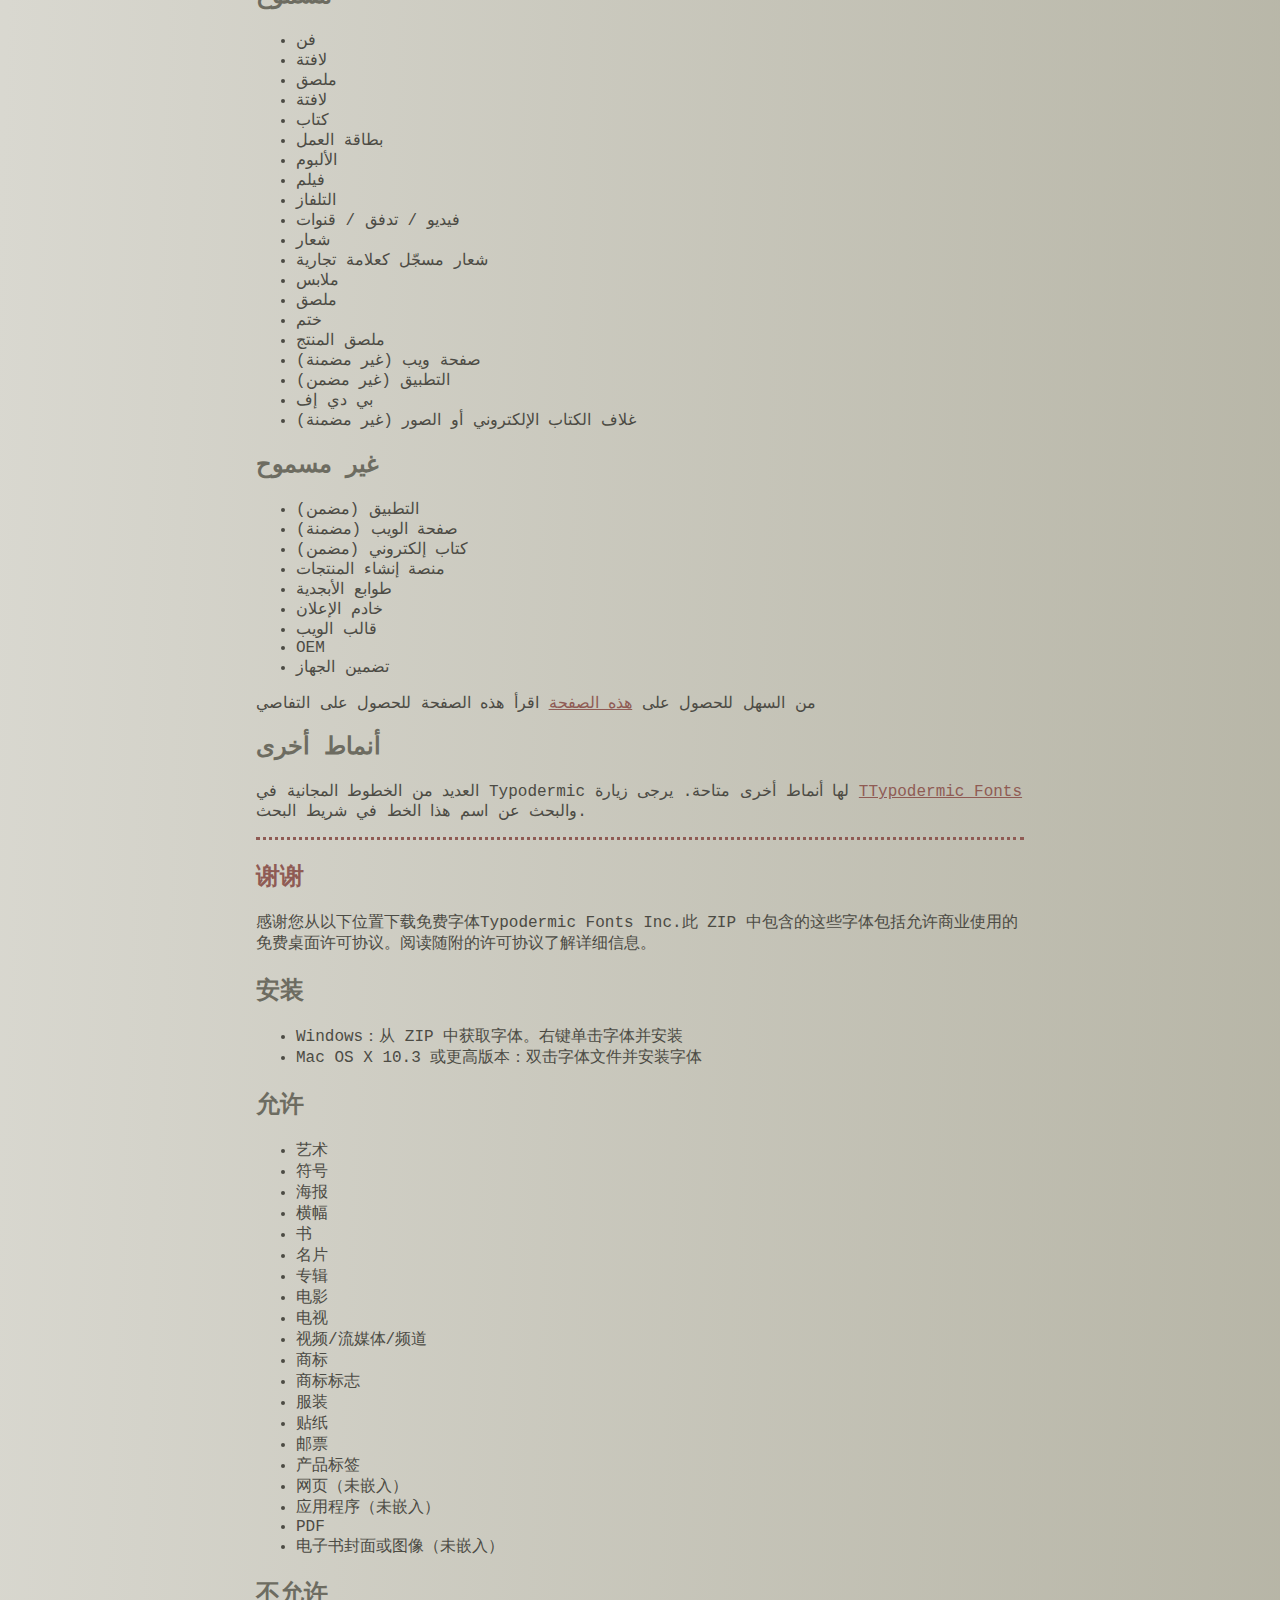
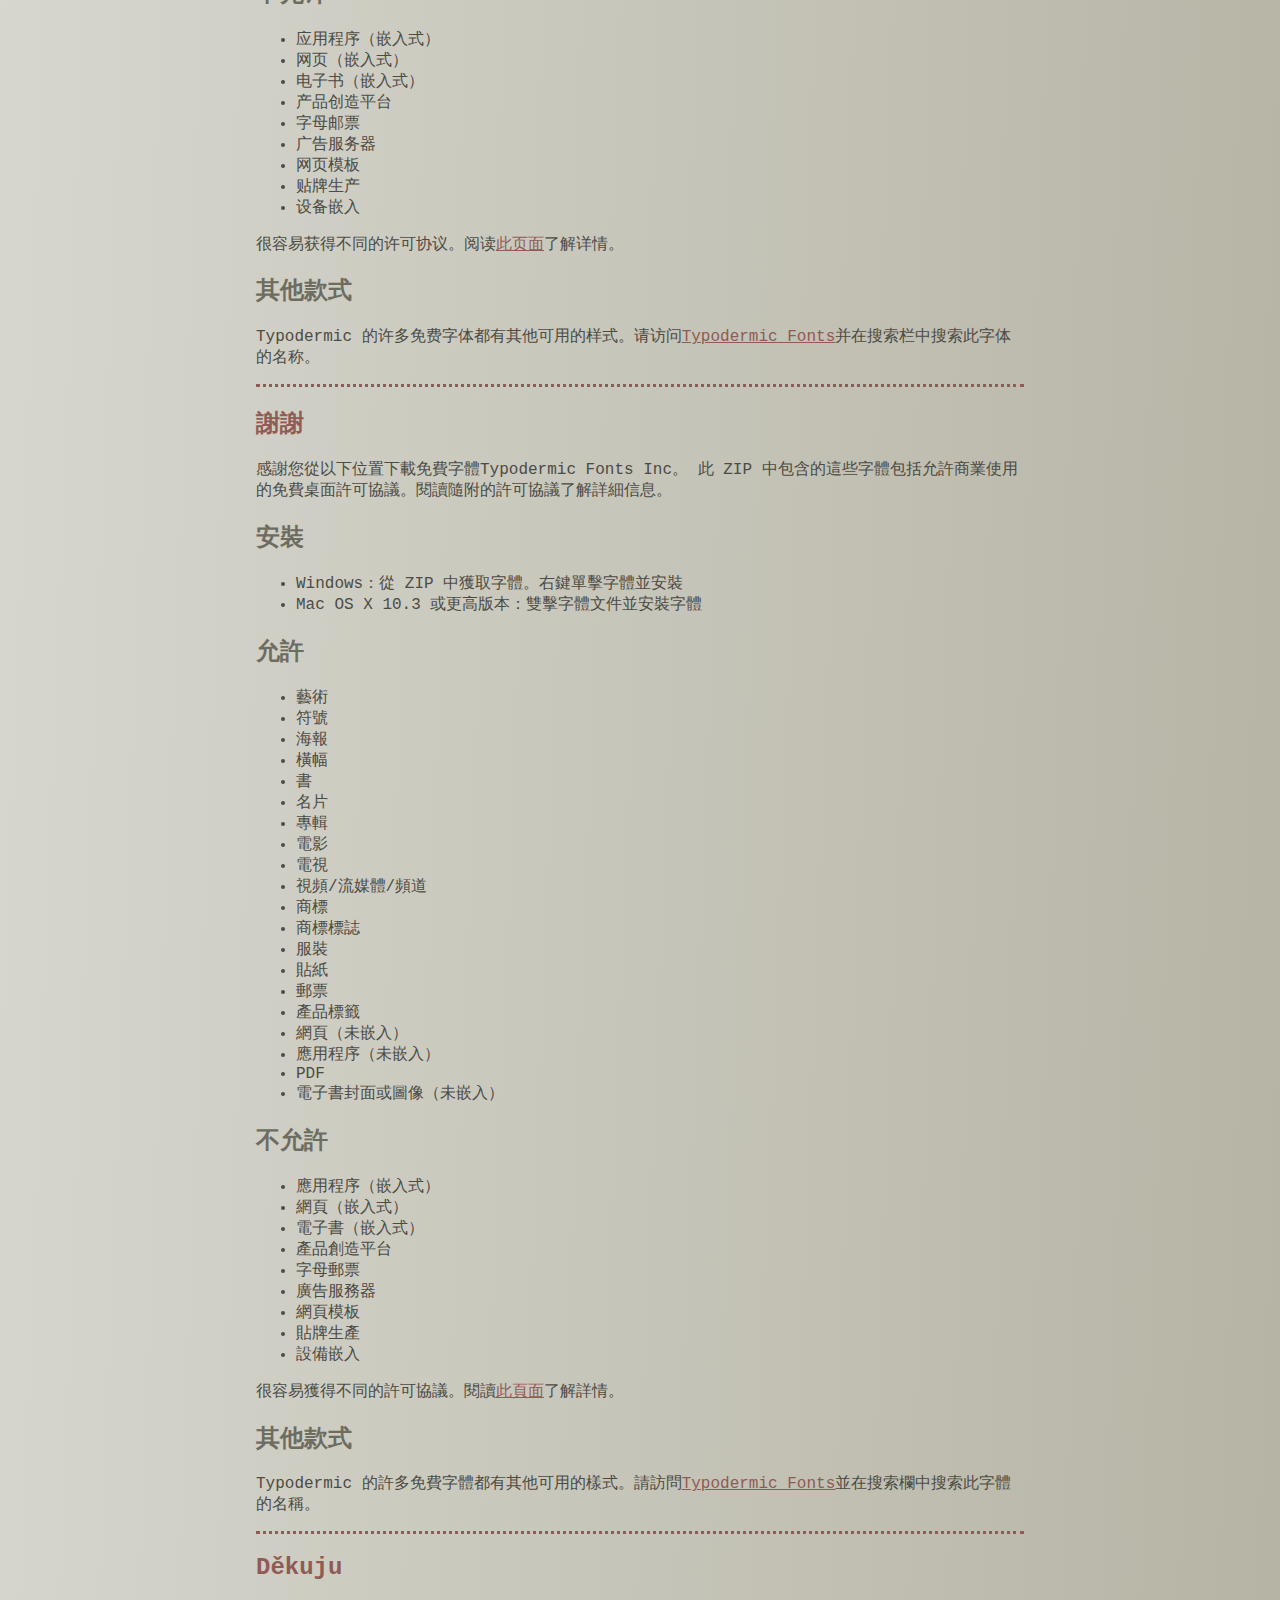
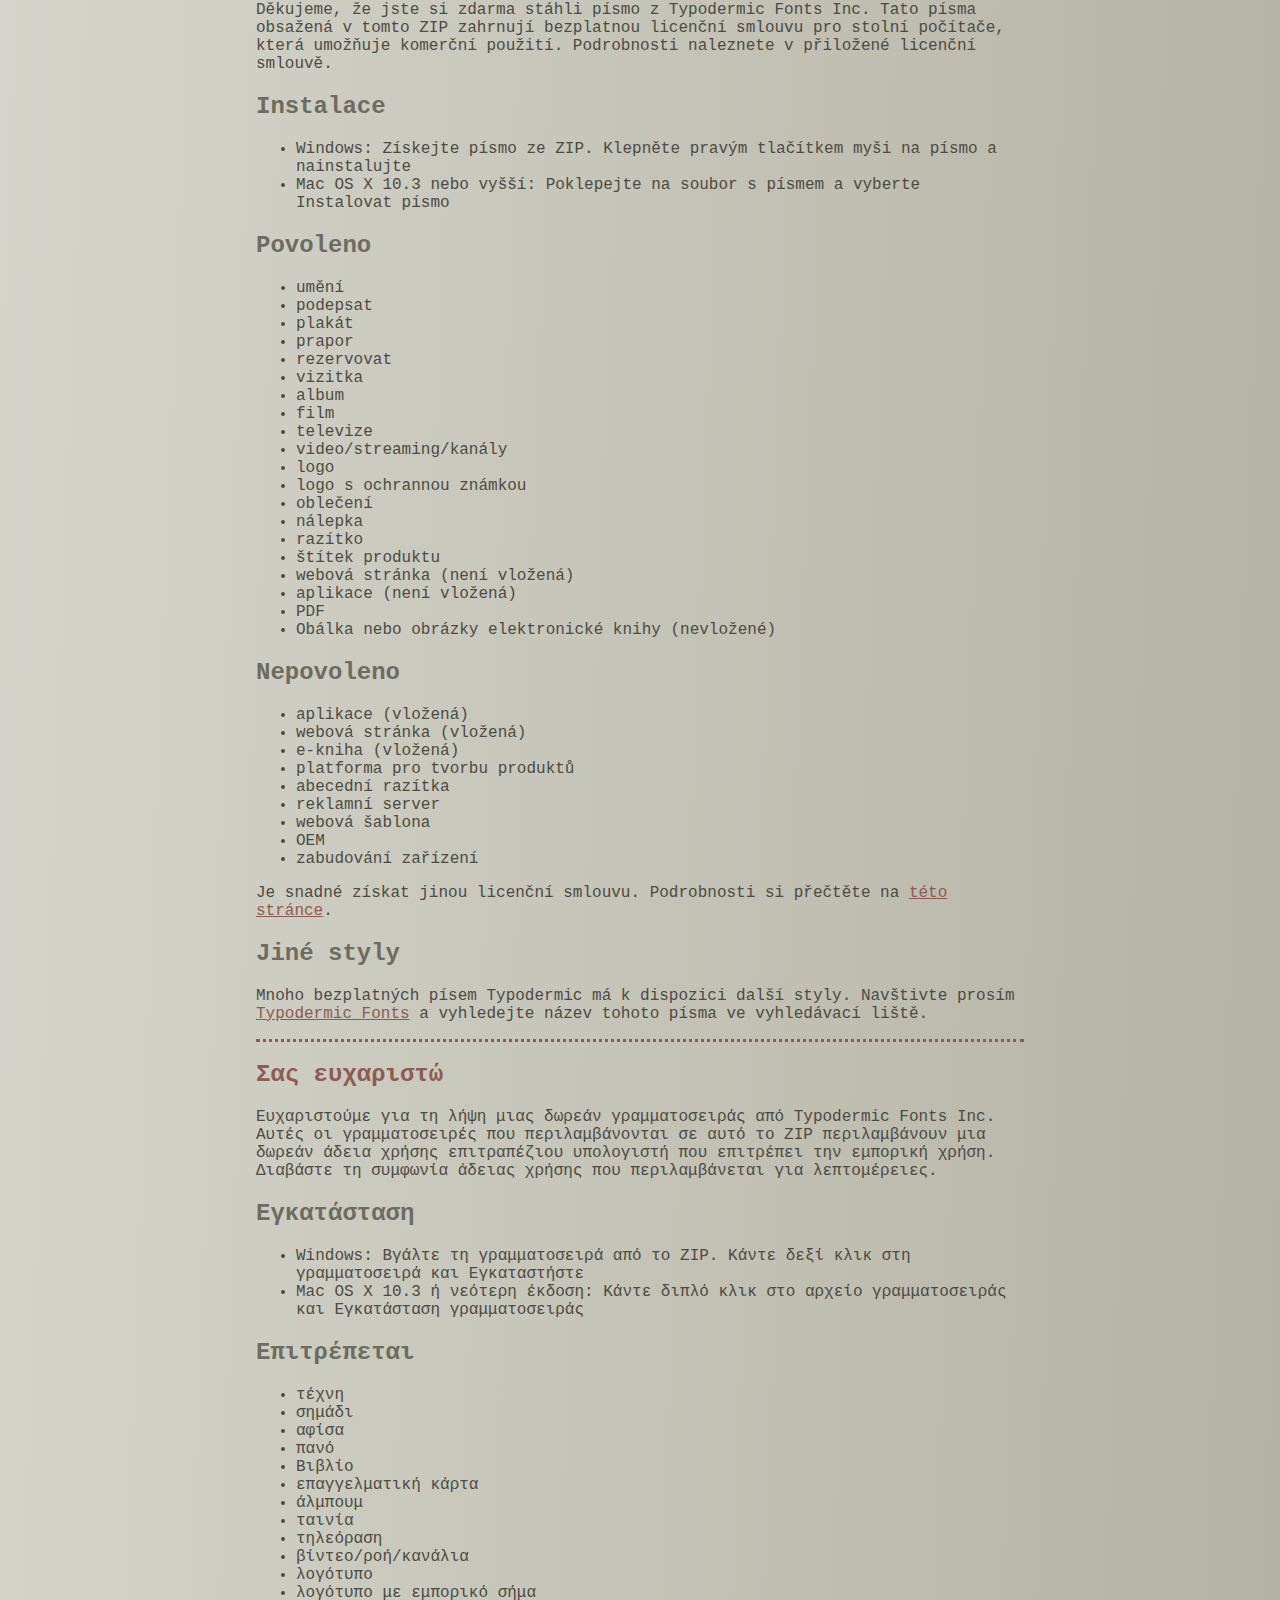
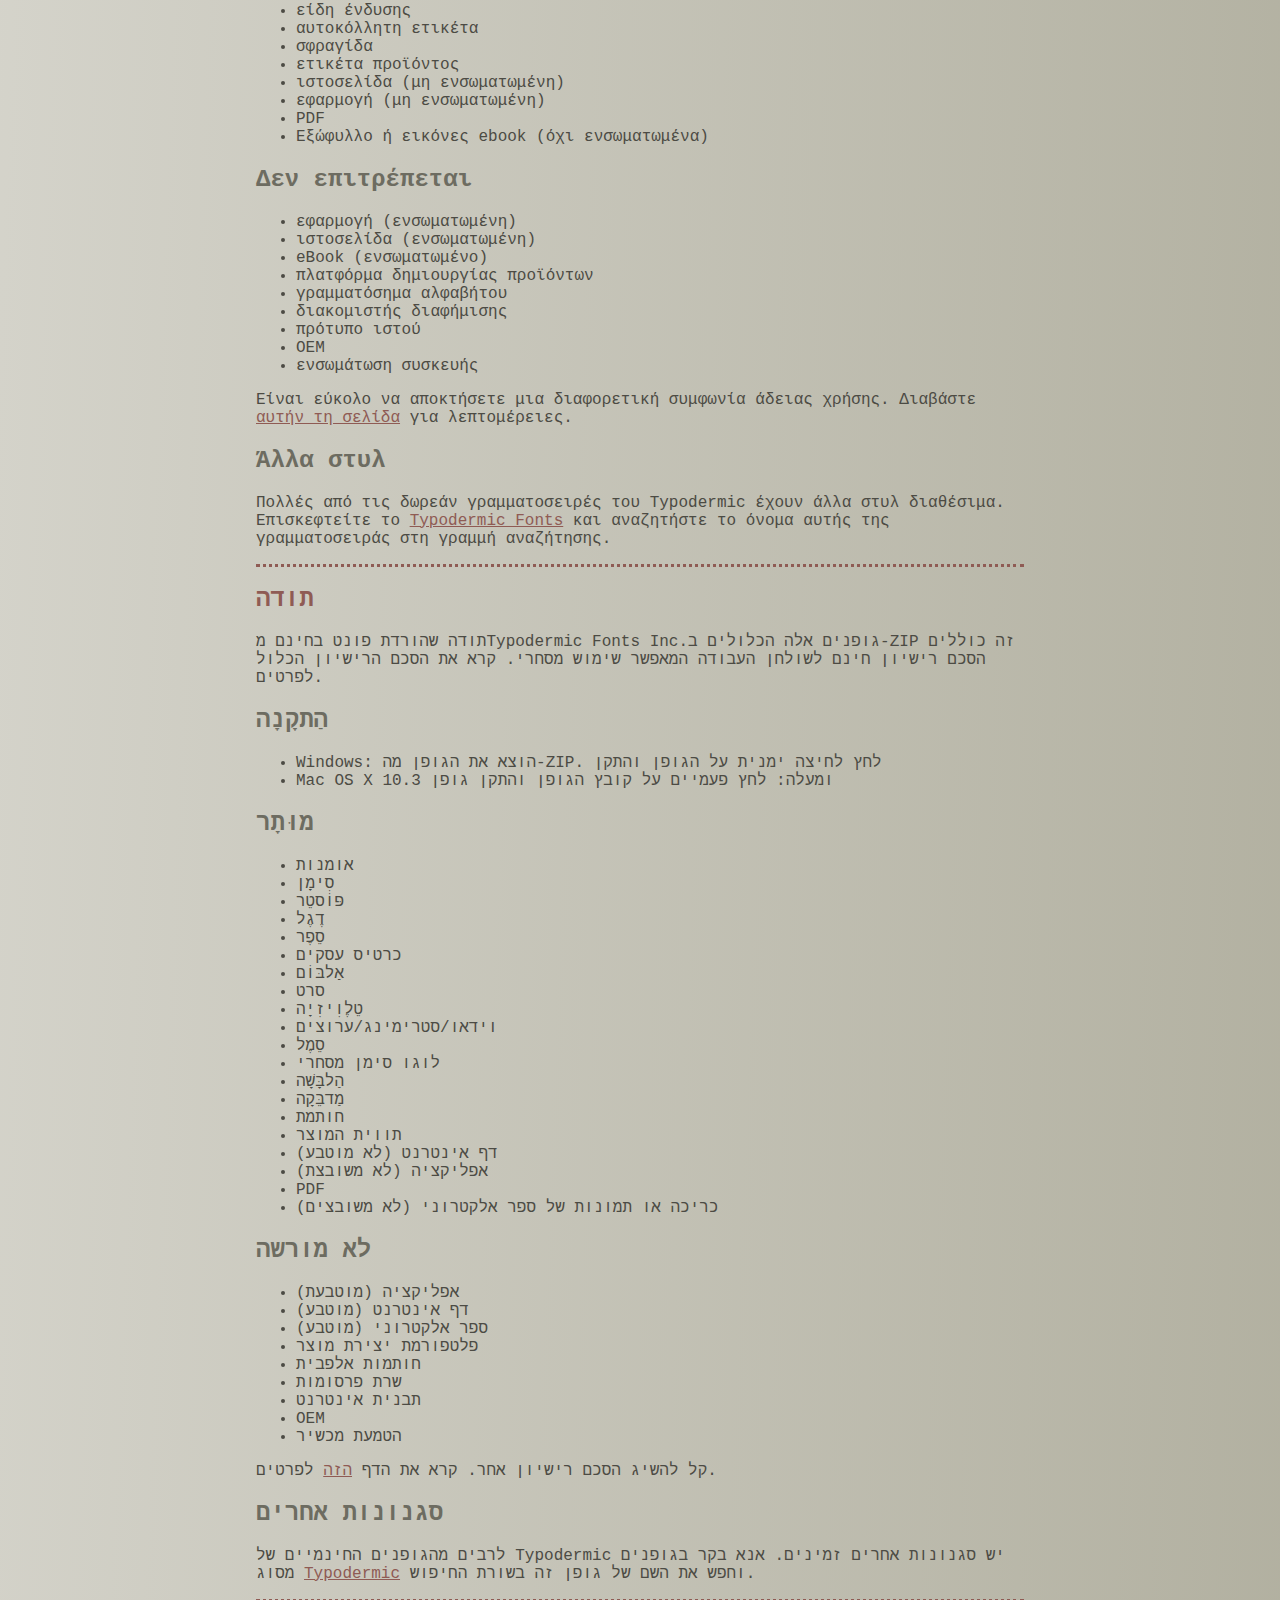
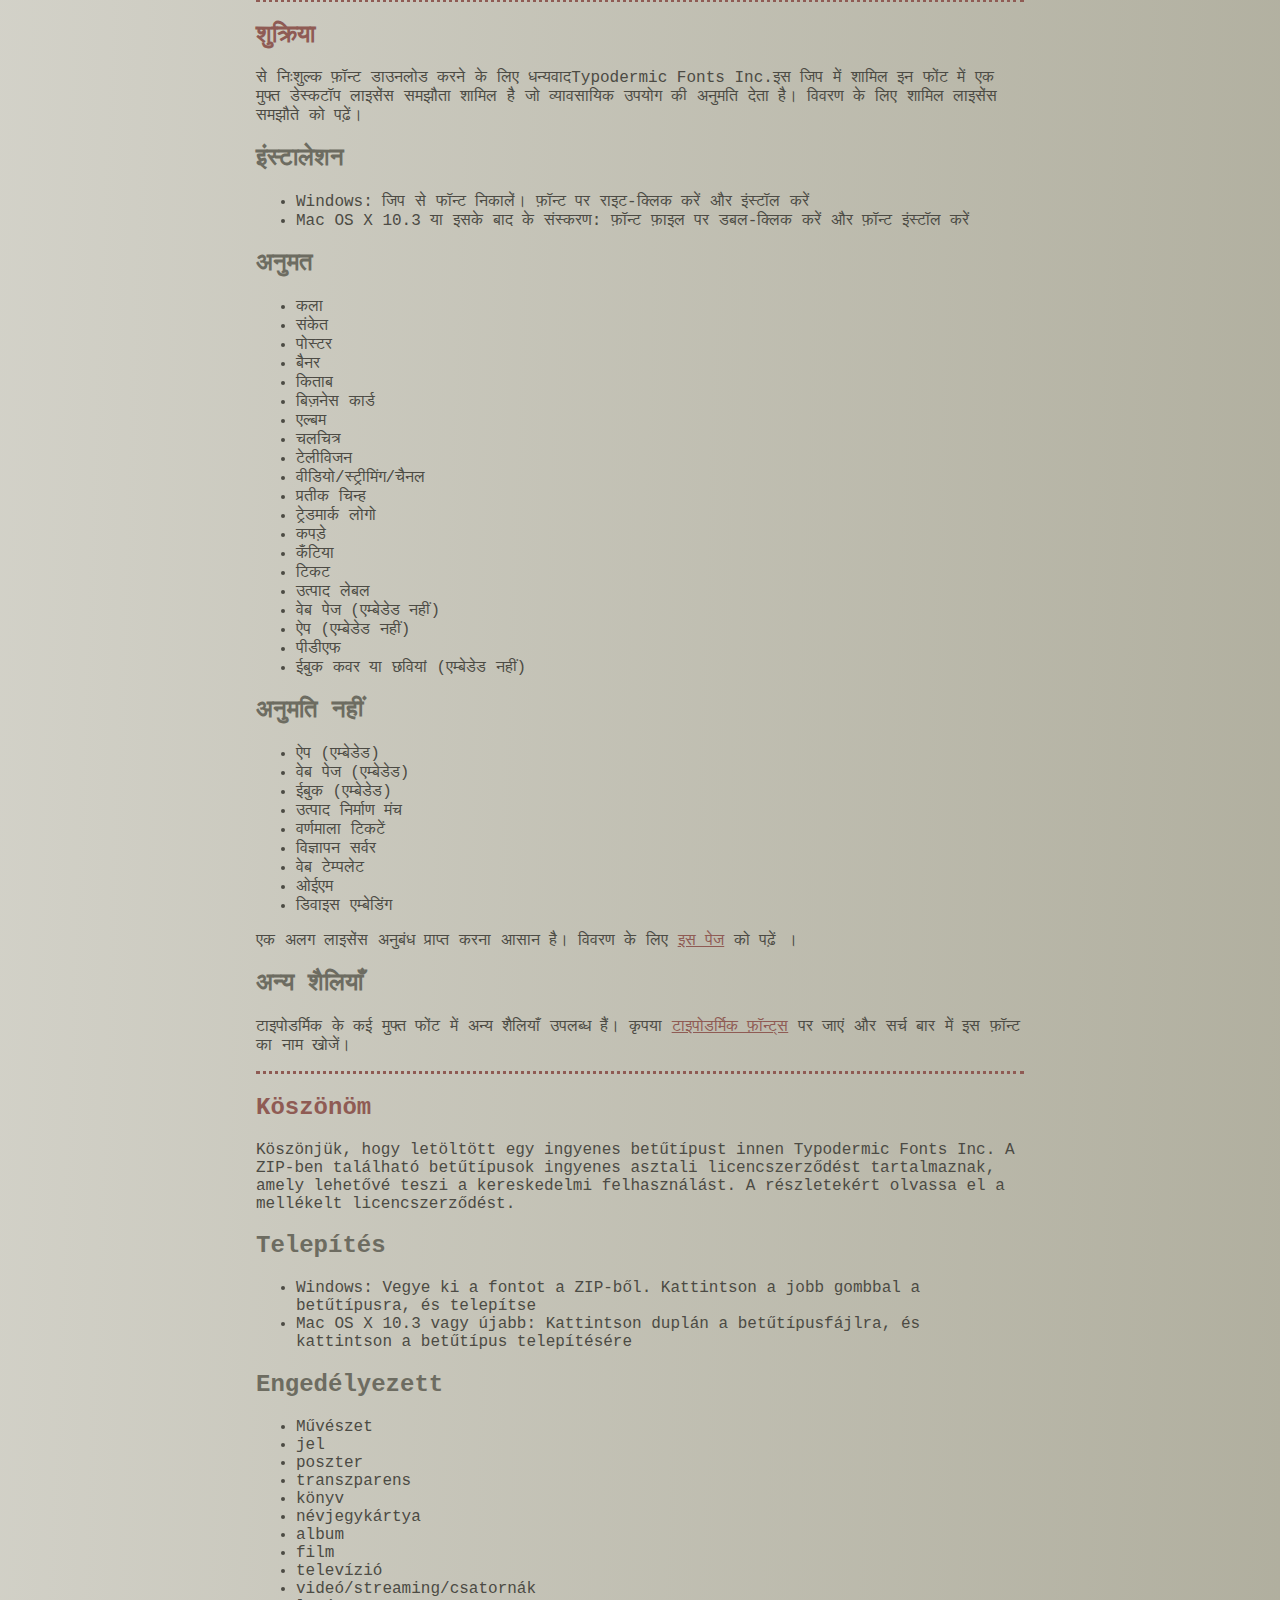
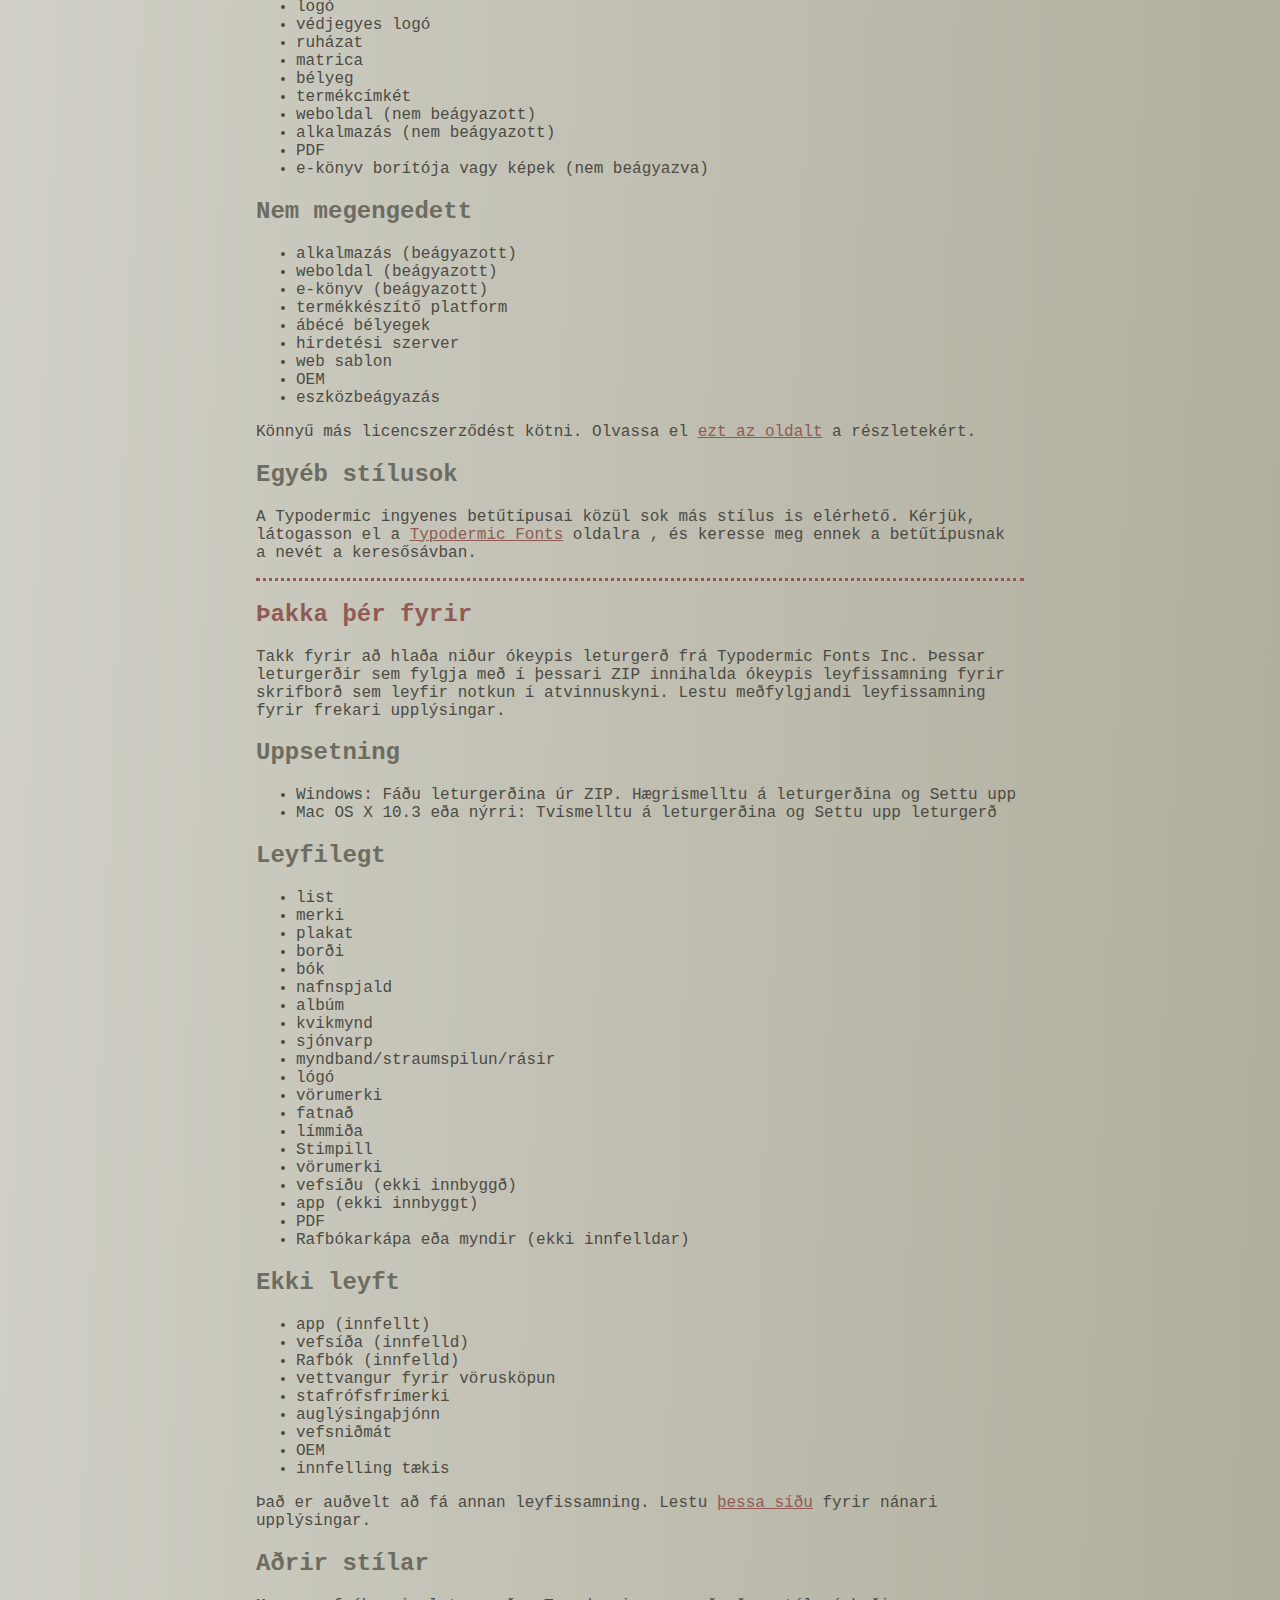
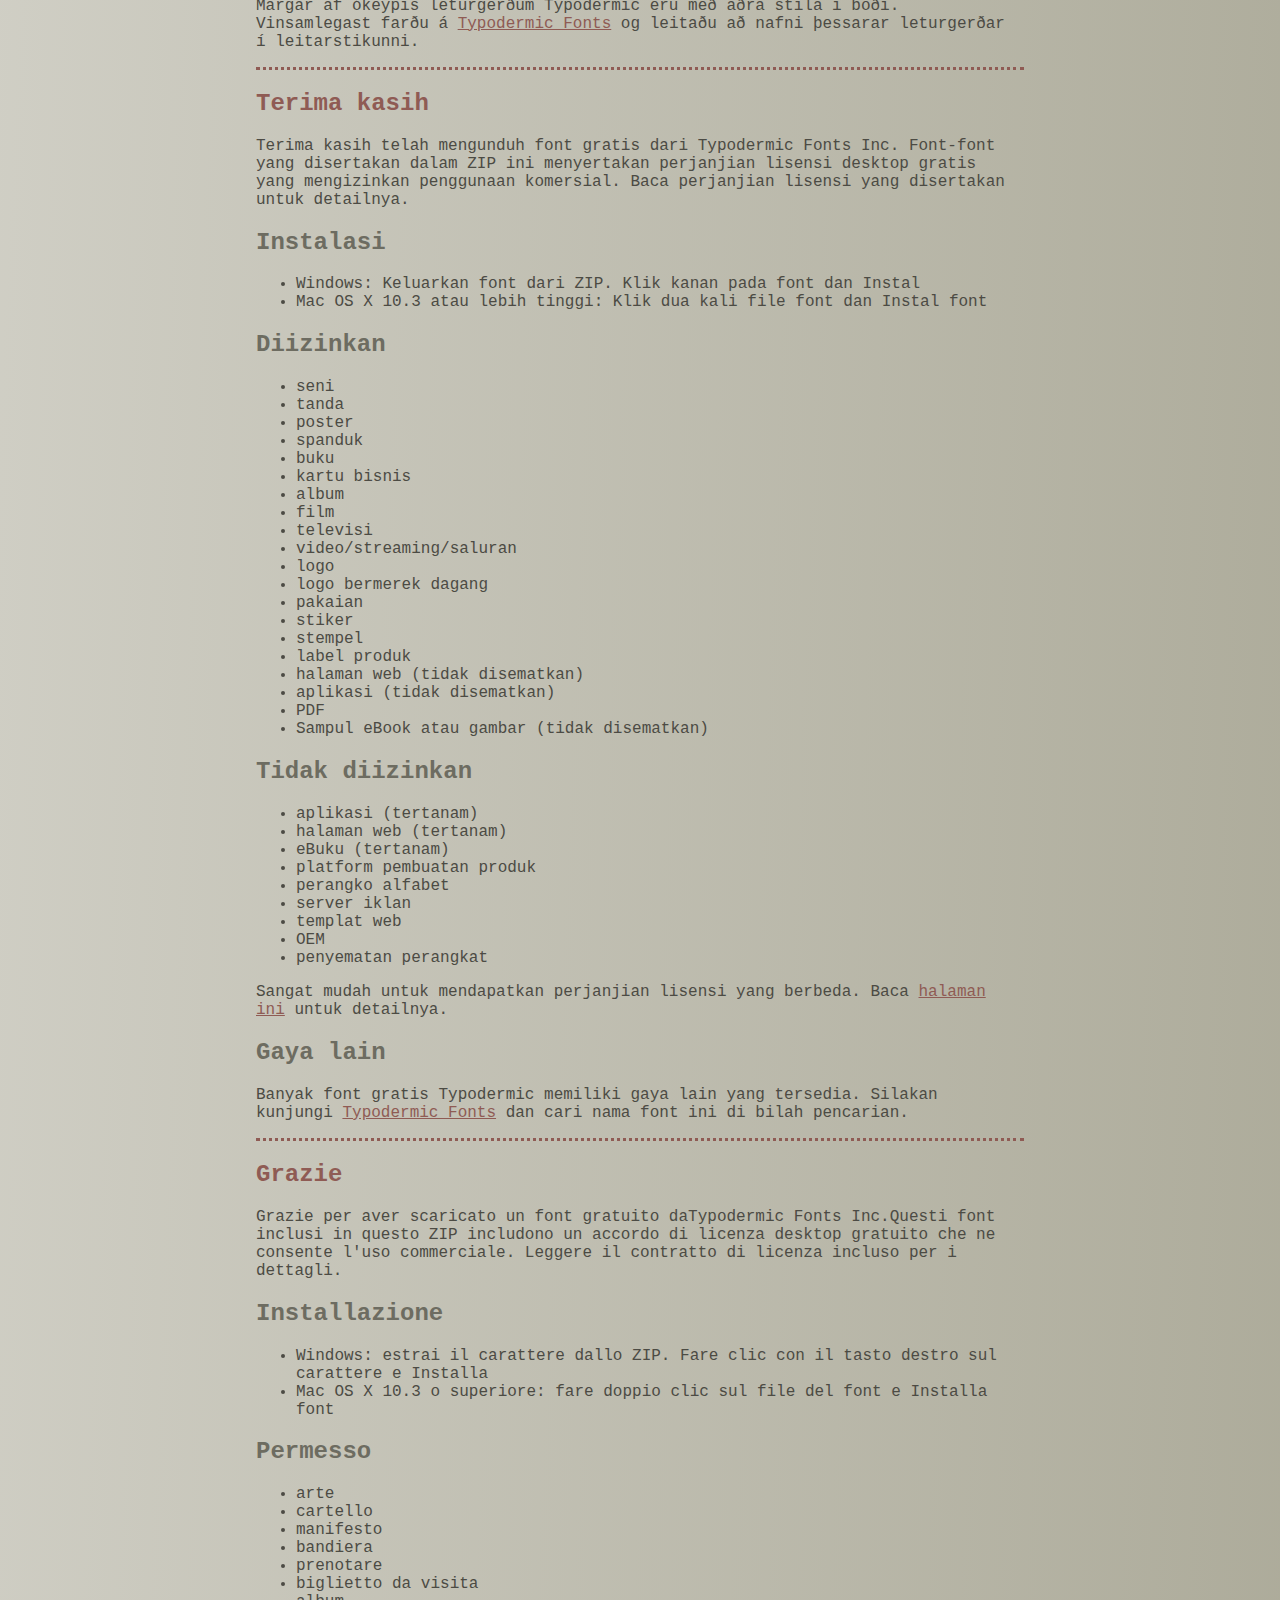
<file: Landing Pages/Tropisfit/fontes/read-this.html>
<head>
<meta http-equiv="Content-Type" content="text/html; charset=utf-8">
<title>Typodermic Fonts Inc. Free Font Instructions 2023</title>
<style type="text/css">
body {margin:30px 20% 120px 20%; padding:0px; font-family:Consolas, Courier, sans-serif; color:#4c4b44; background-color:#c2c1b3;
/* IE10 Consumer Preview */ 
background-image: -ms-linear-gradient(top left, #DEDDD6 0%, #9D9B87 100%);
/* Mozilla Firefox */ 
background-image: -moz-linear-gradient(top left, #DEDDD6 0%, #9D9B87 100%);
/* Opera */ 
background-image: -o-linear-gradient(top left, #DEDDD6 0%, #9D9B87 100%);
/* Webkit (Safari/Chrome 10) */ 
background-image: -webkit-gradient(linear, left top, right bottom, color-stop(0, #DEDDD6), color-stop(1, #9D9B87));
/* Webkit (Chrome 11+) */ 
background-image: -webkit-linear-gradient(top left, #DEDDD6 0%, #9D9B87 100%);
/* W3C Markup, IE10 Release Preview */ 
background-image: linear-gradient(to bottom right, #DEDDD6 0%, #9D9B87 100%);
	}
h2 {color:#6d6c61;}
a {color:#8f5b54;}
a:hover {color:#ffffff; background-color:#9a998c;}
hr.dotted {border: 0; border-top: 3px dotted #8f5b54;}
</style>
</head>

<body>

<br>

<p translate="no">
<a href="#German">Deutsch</a>
<a href="#Spanish">Español</a>
<a href="#French">Français</a>
<a href="#Arabic">العربية</a>
<a href="#Chinese">中国简体</a>
<a href="#Chinese(trad)">簡體字</a>
<a href="#Czech">Čeština</a>
<a href="#Greek">Ελληνικά</a>
<a href="#Hebrew">עִבְרִית</a>
<a href="#Hindi">हिन्दी</a>
<a href="#Hungarian">Magyar</a>
<a href="#Icelandic">Íslenska</a>
<a href="#Indonesian">Indonesia</a>
<a href="#Italian">Italiano</a>
<a href="#Korean">한국말</a>
<a href="#Japanese">日本語</a>
<a href="#Norwegian">Norsk</a>
<a href="#Polish">Język&nbsp;Polski</a>
<a href="#Portuguese">Português</a>
<a href="#Punjabi">ਪੰਜਾਬੀ</a>
<a href="#Romanian">Română</a>
<a href="#Russian">Русский</a>
<a href="#Swedish">Svenska</a>
<a href="#Tamil">தமிழ்</a>
<a href="#Thai">ภาษาไทย</a>
<a href="#Turkish">Türkçe</a>
<a href="#Ukrainian">Українська&nbsp;мова</a>
<a href="#Vietnamese">Tiếng&nbsp;Việt</a>
</p>

<h2>Thank you</h2>

<p>Thanks for downloading a free font from <span translate="no">Typodermic Fonts Inc.</span> These fonts included in this ZIP include a free desktop license agreement which permits commercial use. Read the included license agreement for details.</p>


<h2>Installation</h2>
<ul><li>Windows: Get the font out of the ZIP. Right-click on the font and <em>Install</em><li>Mac OS X 10.3 or above: Double-click the font file and <em>Install font</em></ul>

<h2>Allowed</h2>

<ul>
<li>art</li>
<li>sign</li>
<li>poster</li>
<li>banner</li>
<li>book</li>
<li>business card</li>
<li>album</li>
<li>movie</li>
<li>television</li>
<li>video/streaming/channels</li>
<li>logo</li>
<li>trademarked logo</li>
<li>clothing</li>
<li>sticker</li>
<li>stamp</li>
<li>product label</li>
<li>web page (not embedded)</li>
<li>app (not embedded)</li>
<li>PDF</li>
<li>eBook cover or images (not embedded)</li>
</ul>

<h2>Not allowed</h2>

<ul>
<li>app (embedded)</li>
<li>web page (embedded)</li>
<li>eBook (embedded)</li>
<li>product creation platform</li>
<li>alphabet stamps</li>
<li>advertisment server</li>
<li>web template</li>
<li>OEM</li>
<li>device embedding</li>
</ul>

<p>It&rsquo;s easy to get a different license agreement. Read the <a href="https://typodermicfonts.com/license/">this page</a> for details. </p>

<h2>Other styles</h2>

<p>Many of Typodermic's free fonts have other styles available. Please visit <a href="https://typodermicfonts.com">Typodermic Fonts</a> and search for the name of this font in the search bar.</p>

<hr class="dotted">

<h2><a id="German">Danke dir</a></h2>

<p>Vielen Dank, dass Sie eine kostenlose Schriftart von heruntergeladen haben Typodermic Fonts Inc. Diese in diesem ZIP enthaltenen Schriftarten beinhalten eine kostenlose Desktop-Lizenzvereinbarung, die eine kommerzielle Nutzung erlaubt. Lesen Sie die beigefügte Lizenzvereinbarung für Details.</p>


<h2>Installation</h2>
<ul><li>Windows: Holen Sie sich die Schriftart aus dem ZIP. Klicken Sie mit der rechten Maustaste auf die Schriftart und installieren Sie si<li>Mac OS X 10.3 oder höher: Doppelklicken Sie auf die Schriftartdatei und Schriftart installieren </ul>

<h2>Erlaubt</h2>

<ul>
<li>Kunst</li>
<li>Zeichen</li>
<li>Poster</li>
<li>Banner</li>
<li>Buchen</li>
<li>Visitenkarte</li>
<li>Album</li>
<li>Film</li>
<li>Fernsehen</li>
<li>Video/Streaming/Kanäle</li>
<li>Logo</li>
<li>markenrechtlich geschütztes Logo</li>
<li>Kleidung</li>
<li>Aufkleber</li>
<li>Briefmarke</li>
<li>Produktetikett</li>
<li>Webseite (nicht eingebettet)</li>
<li>App (nicht eingebettet)</li>
<li>PDF</li>
<li>eBook-Cover oder Bilder (nicht eingebettet)</li>
</ul>

<h2>Nicht erlaubt</h2>

<ul>
<li>App (eingebettet)</li>
<li>Webseite (eingebettet)</li>
<li>eBook (eingebettet)</li>
<li>Produkterstellungsplattform</li>
<li>Alphabet-Briefmarken</li>
<li>Werbeserver</li>
<li>Web-Vorlage</li>
<li>Erstausrüster</li>
<li>Geräteeinbettung</li>
</ul>

<p>Es ist einfach, eine andere Lizenzvereinbarung zu erhalten. Lesen Sie <a href="https://typodermicfonts.com/license/">diese Seite</a> für Details.</p>

<h2>Andere Stile</h2>

<p>Für viele der kostenlosen Schriftarten von Typodermic sind andere Stile verfügbar. Bitte besuchen Sie <a href="https://typodermicfonts.com">Typodermic Fonts</a> und suchen Sie in der Suchleiste nach dem Namen dieser Schriftart.</p>


<hr class="dotted">

<h2><a id="Spanish">Gracias</a></h2>

<p>Gracias por descargar una fuente gratuita de Typodermic Fonts Inc. Estas fuentes incluidas en este ZIP incluyen un acuerdo de licencia de escritorio gratuito que permite el uso comercial. Lea el acuerdo de licencia incluido para más detalles.</p>


<h2>Instalación</h2>
<ul><li>Windows: Saque la fuente del ZIP. Haga clic derecho en la fuente e instalar <li>Mac OS X 10.3 o superior: haga doble clic en el archivo de fuente e instale la fuente</ul>

<h2>Permitido</h2>

<ul>
<li>Arte</li>
<li>signo</li>
<li>póster</li>
<li>bandera</li>
<li>libro</li>
<li>tarjeta de visita</li>
<li>álbum</li>
<li>película</li>
<li>televisión</li>
<li>video/transmisión/canales</li>
<li>logo</li>
<li>logotipo de marca registrada</li>
<li>ropa</li>
<li>pegatina</li>
<li>estampilla</li>
<li>etiqueta del producto</li>
<li>página web (no incrustada)</li>
<li>aplicación (no incrustada)</li>
<li>PDF</li>
<li>Portada del libro electrónico o imágenes (no incrustadas)</li>
</ul>


<h2>No permitido</h2>

<ul>
<li>aplicación (incrustada)</li>
<li>página web (incrustada)</li>
<li>eBook (incrustado)</li>
<li>plataforma de creación de productos</li>
<li>sellos del alfabeto</li>
<li>servidor de anuncios</li>
<li>plantilla web</li>
<li>OEM</li>
<li>incrustación de dispositivo</li>
</ul>

<p>Es fácil obtener un acuerdo de licencia diferente. Lea <a href="https://typodermicfonts.com/license/">esta página</a> para más detalles.</p>

<h2>Otros estilos</h2>

<p>Muchas de las fuentes gratuitas de Typodermic tienen otros estilos disponibles. Visite  <a href="https://typodermicfonts.com">Typodermic Fonts</a> y busque el nombre de esta fuente en la barra de búsqueda.</p>


<hr class="dotted">

<h2><a id="French">Merci</a></h2>

<p>Merci d'avoir téléchargé une police gratuite sur Typodermic Fonts Inc. Ces polices incluses dans ce ZIP incluent un accord de licence de bureau gratuit qui permet une utilisation commerciale. Lisez le contrat de licence inclus pour plus de détails.</p>


<h2>Installation</h2>
<ul><li>Windows : extrayez la police du ZIP. Faites un clic droit sur la police et installez<li>Mac OS X 10.3 ou supérieur : double-cliquez sur le fichier de police et installez la police</ul>
  



<h2>Autorisé</h2>

<ul>
<li>de l'art</li>
<li>pancarte</li>
<li>affiche</li>
<li>bannière</li>
<li>livre</li>
<li>carte de visite</li>
<li>album</li>
<li>film</li>
<li>télévision</li>
<li>vidéo/streaming/chaînes</li>
<li>logo</li>
<li>logo de marque</li>
<li>Vêtements</li>
<li>autocollant</li>
<li>timbre</li>
<li>étiquette du produit</li>
<li>page Web (non intégrée)</li>
<li>application (non intégrée)</li>
<li>PDF</li>
<li>Couverture ou images d'eBook (non intégrées)</li>
</ul>
 


<h2>Interdit</h2>

<ul>
<li>application (intégrée)</li>
<li>page Web (intégrée)</li>
<li>eBook (intégré)</li>
<li>plateforme de création de produits</li>
<li>timbres alphabétiques</li>
<li>serveur de publicité</li>
<li>modèle web</li>
<li>FEO</li>
<li>intégration de l'appareil</li>
</ul>

<p>Il est facile d'obtenir un autre contrat de licence. Lisez  <a href="https://typodermicfonts.com/license/">cette page</a> pour plus de détails.</p>

<h2>Autres modèles</h2>

<p>De nombreuses polices gratuites de Typodermic proposent d'autres styles. Veuillez visiter  <a href="https://typodermicfonts.com">Typodermic Fonts</a> et rechercher le nom de cette police dans la barre de recherche.</p>


<hr class="dotted">

<h2><a id="Arabic">شكرًا لك</a></h2>

<p>

شكرا لتحميل الخط المجاني من Typodermic Fonts Inc. تتضمن هذه الخطوط المضمنة في ملف ZIP هذا اتفاقية ترخيص سطح مكتب مجانية تسمح بالاستخدام التجاري. اقرأ اتفاقية الترخيص المضمنة للحصول على التفاصيل.</p>


<h2>التركيب</h2>
<ul><li>Windows: أخرج الخط من ملف ZIP. انقر بزر الماوس الأيمن فوق الخط وتثبيت
    نظام التشغيل <li>Mac OS X 10.3 أو إصدار أحدث: انقر نقرًا مزدوجًا فوق ملف الخط وقم بتثبيت الخط</em></ul>

<h2>مسموح</h2>

<ul>
<li>فن</li>
<li>لافتة</li>
<li>ملصق</li>
<li>لافتة</li>
<li>كتاب</li>
<li>بطاقة العمل</li>
<li>الألبوم</li>
<li>فيلم</li>
<li>التلفاز</li>
<li>فيديو / تدفق / قنوات</li>
<li>شعار</li>
<li>شعار مسجّل كعلامة تجارية</li>
<li>ملابس</li>
<li>ملصق</li>
<li>ختم</li>
<li>ملصق المنتج</li>
<li>صفحة ويب (غير مضمنة)</li>
<li>التطبيق (غير مضمن)</li>
<li>بي دي إف</li>
<li>غلاف الكتاب الإلكتروني أو الصور (غير مضمنة)</li>
</ul>

<h2>غير مسموح</h2>

<ul>
<li>التطبيق (مضمن)</li>
<li>صفحة الويب (مضمنة)</li>
<li>كتاب إلكتروني (مضمن)</li>
<li>منصة إنشاء المنتجات</li>
<li>طوابع الأبجدية</li>
<li>خادم الإعلان</li>
<li>قالب الويب</li>
<li>OEM</li>
<li>تضمين الجهاز</li>
</ul>

<p>من السهل  للحصول على <a href="https://typodermicfonts.com/license/">هذه الصفحة</a>  اقرأ هذه الصفحة للحصول على التفاصي</p>


<h2>أنماط أخرى</h2>

<p>العديد من الخطوط المجانية في Typodermic لها أنماط أخرى متاحة. يرجى زيارة <a href="https://typodermicfonts.com">TTypodermic Fonts</a> والبحث عن اسم هذا الخط في شريط البحث.</p>


<hr class="dotted">

<h2><a id="Chinese">谢谢</a></h2>

<p>感谢您从以下位置下载免费字体Typodermic Fonts Inc.此 ZIP 中包含的这些字体包括允许商业使用的免费桌面许可协议。阅读随附的许可协议了解详细信息。</p>


<h2>安装</h2>
<ul><li>Windows：从 ZIP 中获取字体。右键单击字体并安装<li>Mac OS X 10.3 或更高版本：双击字体文件并安装字体 </ul>

<h2>允许</h2>





<ul>
<li>艺术</li>
<li>符号</li>
<li>海报</li>
<li>横幅</li>
<li>书</li>
<li>名片</li>
<li>专辑</li>
<li>电影</li>
<li>电视</li>
<li>视频/流媒体/频道</li>
<li>商标</li>
<li>商标标志</li>
<li>服装</li>
<li>贴纸</li>
<li>邮票</li>
<li>产品标签</li>
<li>网页（未嵌入）</li>
<li>应用程序（未嵌入）</li>
<li>PDF</li>
<li>电子书封面或图像（未嵌入）</li>
</ul>

<h2>不允许</h2>

<ul>
<li>应用程序（嵌入式）</li>
<li>网页（嵌入式）</li>
<li>电子书（嵌入式）</li>
<li>产品创造平台</li>
<li>字母邮票</li>
<li>广告服务器</li>
<li>网页模板</li>
<li>贴牌生产</li>
<li>设备嵌入</li>
</ul>

<p>很容易获得不同的许可协议。阅读<a href="https://typodermicfonts.com/license/">此页面</a>了解详情。</p>

<h2>其他款式</h2>

<p>Typodermic 的许多免费字体都有其他可用的样式。请访问<a href="https://typodermicfonts.com">Typodermic Fonts</a>并在搜索栏中搜索此字体的名称。</p>


<hr class="dotted">

<h2><a id="Chinese(trad)">謝謝</a></h2>

<p>感謝您從以下位置下載免費字體Typodermic Fonts Inc。 此 ZIP 中包含的這些字體包括允許商業使用的免費桌面許可協議。閱讀隨附的許可協議了解詳細信息。</p>


<h2>安裝</h2>
<ul><li>Windows：從 ZIP 中獲取字體。右鍵單擊字體並安裝<li>Mac OS X 10.3 或更高版本：雙擊字體文件並安裝字體 </ul>

<h2>允許</h2>

<ul>
<li>藝術</li>
<li>符號</li>
<li>海報</li>
<li>橫幅</li>
<li>書</li>
<li>名片</li>
<li>專輯</li>
<li>電影</li>
<li>電視</li>
<li>視頻/流媒體/頻道</li>
<li>商標</li>
<li>商標標誌</li>
<li>服裝</li>
<li>貼紙</li>
<li>郵票</li>
<li>產品標籤</li>
<li>網頁（未嵌入）</li>
<li>應用程序（未嵌入）</li>
<li>PDF</li>
<li>電子書封面或圖像（未嵌入）</li>


</ul>

<h2>不允許</h2>

<ul>
<li>應用程序（嵌入式）</li>
<li>網頁（嵌入式）</li>
<li>電子書（嵌入式）</li>
<li>產品創造平台</li>
<li>字母郵票</li>
<li>廣告服務器</li>
<li>網頁模板</li>
<li>貼牌生產</li>
<li>設備嵌入</li>
</ul>

<p>很容易獲得不同的許可協議。閱讀<a href="https://typodermicfonts.com/license/">此頁面</a>了解詳情。</p>

<h2>其他款式</h2>

<p>Typodermic 的許多免費字體都有其他可用的樣式。請訪問<a href="https://typodermicfonts.com">Typodermic Fonts</a>並在搜索欄中搜索此字體的名稱。</p>


<hr class="dotted">

<h2><a id="Czech">Děkuju</a></h2>

<p>Děkujeme, že jste si zdarma stáhli písmo z Typodermic Fonts Inc. Tato písma obsažená v tomto ZIP zahrnují bezplatnou licenční smlouvu pro stolní počítače, která umožňuje komerční použití. Podrobnosti naleznete v přiložené licenční smlouvě.</p>


<h2>Instalace</h2>
<ul><li>Windows: Získejte písmo ze ZIP. Klepněte pravým tlačítkem myši na písmo a nainstalujte <li>Mac OS X 10.3 nebo vyšší: Poklepejte na soubor s písmem a vyberte Instalovat písmo </ul>

<h2>Povoleno</h2>

<ul>
<li>umění</li>
<li>podepsat</li>
<li>plakát</li>
<li>prapor</li>
<li>rezervovat</li>
<li>vizitka</li>
<li>album</li>
<li>film</li>
<li>televize</li>
<li>video/streaming/kanály</li>
<li>logo</li>
<li>logo s ochrannou známkou</li>
<li>oblečení</li>
<li>nálepka</li>
<li>razítko</li>
<li>štítek produktu</li>
<li>webová stránka (není vložená)</li>
<li>aplikace (není vložená)</li>
<li>PDF</li>
<li>Obálka nebo obrázky elektronické knihy (nevložené)</li>
</ul>

<h2>Nepovoleno</h2>

<ul>
<li>aplikace (vložená)</li>
<li>webová stránka (vložená)</li>
<li>e-kniha (vložená)</li>
<li>platforma pro tvorbu produktů</li>
<li>abecední razítka</li>
<li>reklamní server</li>
<li>webová šablona</li>
<li>OEM</li>
<li>zabudování zařízení</li>
</ul>

<p>Je snadné získat jinou licenční smlouvu. Podrobnosti si přečtěte na <a href="https://typodermicfonts.com/license/">této stránce</a>.

<h2>Jiné styly</h2>

<p>Mnoho bezplatných písem Typodermic má k dispozici další styly. Navštivte prosím <a href="https://typodermicfonts.com">Typodermic Fonts</a> a vyhledejte název tohoto písma ve vyhledávací liště.</p>

<hr class="dotted">

<h2><a id="Greek">Σας ευχαριστώ</a></h2>

<p>Ευχαριστούμε για τη λήψη μιας δωρεάν γραμματοσειράς από Typodermic Fonts Inc. Αυτές οι γραμματοσειρές που περιλαμβάνονται σε αυτό το ZIP περιλαμβάνουν μια δωρεάν άδεια χρήσης επιτραπέζιου υπολογιστή που επιτρέπει την εμπορική χρήση. Διαβάστε τη συμφωνία άδειας χρήσης που περιλαμβάνεται για λεπτομέρειες.</p>


<h2>Εγκατάσταση</h2>
<ul><li>Windows: Βγάλτε τη γραμματοσειρά από το ZIP. Κάντε δεξί κλικ στη γραμματοσειρά και Εγκαταστήστε <li>Mac OS X 10.3 ή νεότερη έκδοση: Κάντε διπλό κλικ στο αρχείο γραμματοσειράς και Εγκατάσταση γραμματοσειράς</ul>

<h2>Επιτρέπεται</h2>

<ul>
<li>τέχνη</li>
<li>σημάδι</li>
<li>αφίσα</li>
<li>πανό</li>
<li>Βιβλίο</li>
<li>επαγγελματική κάρτα</li>
<li>άλμπουμ</li>
<li>ταινία</li>
<li>τηλεόραση</li>
<li>βίντεο/ροή/κανάλια</li>
<li>λογότυπο</li>
<li>λογότυπο με εμπορικό σήμα</li>
<li>είδη ένδυσης</li>
<li>αυτοκόλλητη ετικέτα</li>
<li>σφραγίδα</li>
<li>ετικέτα προϊόντος</li>
<li>ιστοσελίδα (μη ενσωματωμένη)</li>
<li>εφαρμογή (μη ενσωματωμένη)</li>
<li>PDF</li>
<li>Εξώφυλλο ή εικόνες ebook (όχι ενσωματωμένα)</li>
</ul>

<h2>Δεν επιτρέπεται</h2>

<ul>
<li>εφαρμογή (ενσωματωμένη)</li>
<li>ιστοσελίδα (ενσωματωμένη)</li>
<li>eBook (ενσωματωμένο)</li>
<li>πλατφόρμα δημιουργίας προϊόντων</li>
<li>γραμματόσημα αλφαβήτου</li>
<li>διακομιστής διαφήμισης</li>
<li>πρότυπο ιστού</li>
<li>OEM</li>
<li>ενσωμάτωση συσκευής</li>
</ul>

<p>Είναι εύκολο να αποκτήσετε μια διαφορετική συμφωνία άδειας χρήσης. Διαβάστε <a href="https://typodermicfonts.com/license/">αυτήν τη σελίδα</a> για λεπτομέρειες.</p>

<h2>Άλλα στυλ</h2>

<p>Πολλές από τις δωρεάν γραμματοσειρές του Typodermic έχουν άλλα στυλ διαθέσιμα. Επισκεφτείτε το <a href="https://typodermicfonts.com">Typodermic Fonts</a> και αναζητήστε το όνομα αυτής της γραμματοσειράς στη γραμμή αναζήτησης.</p>


<hr class="dotted">

<h2><a id="Hebrew">תודה</a></h2>

<p>תודה שהורדת פונט בחינם מTypodermic Fonts Inc.גופנים אלה הכלולים ב-ZIP זה כוללים הסכם רישיון חינם לשולחן העבודה המאפשר שימוש מסחרי. קרא את הסכם הרישיון הכלול לפרטים.</p>


<h2>הַתקָנָה</h2>
<ul><li>Windows: הוצא את הגופן מה-ZIP. לחץ לחיצה ימנית על הגופן והתקן<li>Mac OS X 10.3 ומעלה: לחץ פעמיים על קובץ הגופן והתקן גופן</ul>

   
<h2>מוּתָר</h2>

<ul>
<li>אומנות</li>
<li>סִימָן</li>
<li>פּוֹסטֵר</li>
<li>דֶגֶל</li>
<li>סֵפֶר</li>
<li>כרטיס עסקים</li>
<li>אַלבּוֹם</li>
<li>סרט</li>
<li>טֵלֶוִיזִיָה</li>
<li>וידאו/סטרימינג/ערוצים</li>
<li>סֵמֶל</li>
<li>לוגו סימן מסחרי</li>
<li>הַלבָּשָׁה</li>
<li>מַדבֵּקָה</li>
<li>חותמת</li>
<li>תווית המוצר</li>
<li>דף אינטרנט (לא מוטבע)</li>
<li>אפליקציה (לא משובצת)</li>
<li>PDF</li>
<li>כריכה או תמונות של ספר אלקטרוני (לא משובצים)</li>
</ul>

<h2>לא מורשה</h2>

<ul>
<li>אפליקציה (מוטבעת)</li>
<li>דף אינטרנט (מוטבע)</li>
<li>ספר אלקטרוני (מוטבע)</li>
<li>פלטפורמת יצירת מוצר</li>
<li>חותמות אלפבית</li>
<li>שרת פרסומות</li>
<li>תבנית אינטרנט</li>
<li>OEM</li>
<li>הטמעת מכשיר</li>
</ul>

<p>קל להשיג הסכם רישיון אחר. קרא את הדף <a href="https://typodermicfonts.com/license/">הזה</a> לפרטים.</p>

<h2>סגנונות אחרים</h2>

<p>לרבים מהגופנים החינמיים של Typodermic יש סגנונות אחרים זמינים. אנא בקר בגופנים מסוג <a href="https://typodermicfonts.com">Typodermic</a> וחפש את השם של גופן זה בשורת החיפוש.</p>

<hr class="dotted">

<h2><a id="Hindi">शुक्रिया</a></h2>

<p>से निःशुल्क फ़ॉन्ट डाउनलोड करने के लिए धन्यवादTypodermic Fonts Inc.इस जिप में शामिल इन फोंट में एक मुफ्त डेस्कटॉप लाइसेंस समझौता शामिल है जो व्यावसायिक उपयोग की अनुमति देता है। विवरण के लिए शामिल लाइसेंस समझौते को पढ़ें।</p>


<h2>इंस्टालेशन</h2>
<ul><li>Windows: जिप से फॉन्ट निकालें। फ़ॉन्ट पर राइट-क्लिक करें और इंस्टॉल करें<li>Mac OS X 10.3 या इसके बाद के संस्करण: फ़ॉन्ट फ़ाइल पर डबल-क्लिक करें और फ़ॉन्ट इंस्टॉल करें </ul>

<h2>अनुमत</h2>

<ul>
<li>कला</li>
<li>संकेत</li>
<li>पोस्टर</li>
<li>बैनर</li>
<li>किताब</li>
<li>बिज़नेस कार्ड</li>
<li>एल्बम</li>
<li>चलचित्र</li>
<li>टेलीविजन</li>
<li>वीडियो/स्ट्रीमिंग/चैनल</li>
<li>प्रतीक चिन्ह</li>
<li>ट्रेडमार्क लोगो</li>
<li>कपड़े</li>
<li>कँटिया</li>
<li>टिकट</li>
<li>उत्पाद लेबल</li>
<li>वेब पेज (एम्बेडेड नहीं)</li>
<li>ऐप (एम्बेडेड नहीं)</li>
<li>पीडीएफ</li>
<li>ईबुक कवर या छवियां (एम्बेडेड नहीं)</li>
</ul>

<h2>अनुमति नहीं</h2>

<ul>
<li>ऐप (एम्बेडेड)</li>
<li>वेब पेज (एम्बेडेड)</li>
<li>ईबुक (एम्बेडेड)</li>
<li>उत्पाद निर्माण मंच</li>
<li>वर्णमाला टिकटें</li>
<li>विज्ञापन सर्वर</li>
<li>वेब टेम्पलेट</li>
<li>ओईएम</li>
<li>डिवाइस एम्बेडिंग</li>
</ul>

<p>एक अलग लाइसेंस अनुबंध प्राप्त करना आसान है। विवरण के लिए <a href="https://typodermicfonts.com/license/">इस पेज</a> को पढ़ें ।</p>

<h2>अन्य शैलियाँ</h2>

<p>टाइपोडर्मिक के कई मुफ्त फोंट में अन्य शैलियाँ उपलब्ध हैं। कृपया <a href="https://typodermicfonts.com">टाइपोडर्मिक फ़ॉन्ट्स</a> पर जाएं और सर्च बार में इस फ़ॉन्ट का नाम खोजें।</p>


<hr class="dotted">

<h2><a id="Hungarian">Köszönöm</a></h2>

<p>Köszönjük, hogy letöltött egy ingyenes betűtípust innen Typodermic Fonts Inc. A ZIP-ben található betűtípusok ingyenes asztali licencszerződést tartalmaznak, amely lehetővé teszi a kereskedelmi felhasználást. A részletekért olvassa el a mellékelt licencszerződést.</p>


<h2>Telepítés</h2>
<ul><li>Windows: Vegye ki a fontot a ZIP-ből. Kattintson a jobb gombbal a betűtípusra, és telepítse <li>Mac OS X 10.3 vagy újabb: Kattintson duplán a betűtípusfájlra, és kattintson a betűtípus telepítésére </ul>

<h2>Engedélyezett</h2>

<ul>
<li>Művészet</li>
<li>jel</li>
<li>poszter</li>
<li>transzparens</li>
<li>könyv</li>
<li>névjegykártya</li>
<li>album</li>
<li>film</li>
<li>televízió</li>
<li>videó/streaming/csatornák</li>
<li>logó</li>
<li>védjegyes logó</li>
<li>ruházat</li>
<li>matrica</li>
<li>bélyeg</li>
<li>termékcímkét</li>
<li>weboldal (nem beágyazott)</li>
<li>alkalmazás (nem beágyazott)</li>
<li>PDF</li>
<li>e-könyv borítója vagy képek (nem beágyazva)</li>
</ul>

<h2>Nem megengedett</h2>

<ul>
<li>alkalmazás (beágyazott)</li>
<li>weboldal (beágyazott)</li>
<li>e-könyv (beágyazott)</li>
<li>termékkészítő platform</li>
<li>ábécé bélyegek</li>
<li>hirdetési szerver</li>
<li>web sablon</li>
<li>OEM</li>
<li>eszközbeágyazás</li>
</ul>

<p>Könnyű más licencszerződést kötni. Olvassa el <a href="https://typodermicfonts.com/license/">ezt az oldalt</a> a részletekért.</p>

<h2>Egyéb stílusok</h2>

<p>A Typodermic ingyenes betűtípusai közül sok más stílus is elérhető. Kérjük, látogasson el a <a href="https://typodermicfonts.com">Typodermic Fonts</a> oldalra , és keresse meg ennek a betűtípusnak a nevét a keresősávban.</p>


<hr class="dotted">

<h2><a id="Icelandic">Þakka þér fyrir</a></h2>

<p>Takk fyrir að hlaða niður ókeypis leturgerð frá Typodermic Fonts Inc. Þessar leturgerðir sem fylgja með í þessari ZIP innihalda ókeypis leyfissamning fyrir skrifborð sem leyfir notkun í atvinnuskyni. Lestu meðfylgjandi leyfissamning fyrir frekari upplýsingar.</p>

<h2>Uppsetning</h2>
<ul><li>Windows: Fáðu leturgerðina úr ZIP. Hægrismelltu á leturgerðina og Settu upp <li>Mac OS X 10.3 eða nýrri: Tvísmelltu á leturgerðina og Settu upp leturgerð</ul>

<h2>Leyfilegt</h2>

<ul>
<li>list</li>
<li>merki</li>
<li>plakat</li>
<li>borði</li>
<li>bók</li>
<li>nafnspjald</li>
<li>albúm</li>
<li>kvikmynd</li>
<li>sjónvarp</li>
<li>myndband/straumspilun/rásir</li>
<li>lógó</li>
<li>vörumerki</li>
<li>fatnað</li>
<li>límmiða</li>
<li>Stimpill</li>
<li>vörumerki</li>
<li>vefsíðu (ekki innbyggð)</li>
<li>app (ekki innbyggt)</li>
<li>PDF</li>
<li>Rafbókarkápa eða myndir (ekki innfelldar)</li>
</ul>

<h2>Ekki leyft</h2>

<ul>
<li>app (innfellt)</li>
<li>vefsíða (innfelld)</li>
<li>Rafbók (innfelld)</li>
<li>vettvangur fyrir vörusköpun</li>
<li>stafrófsfrímerki</li>
<li>auglýsingaþjónn</li>
<li>vefsniðmát</li>
<li>OEM</li>
<li>innfelling tækis</li>
</ul>

<p>Það er auðvelt að fá annan leyfissamning. Lestu <a href="https://typodermicfonts.com/license/">þessa síðu</a> fyrir nánari upplýsingar.</p>

<h2>Aðrir stílar</h2>

<p>Margar af ókeypis leturgerðum Typodermic eru með aðra stíla í boði. Vinsamlegast farðu á <a href="https://typodermicfonts.com">Typodermic Fonts</a> og leitaðu að nafni þessarar leturgerðar í leitarstikunni.</p>


<hr class="dotted">

<h2><a id="Indonesian">Terima kasih</a></h2>

<p>Terima kasih telah mengunduh font gratis dari Typodermic Fonts Inc. Font-font yang disertakan dalam ZIP ini menyertakan perjanjian lisensi desktop gratis yang mengizinkan penggunaan komersial. Baca perjanjian lisensi yang disertakan untuk detailnya.</p>


<h2>Instalasi</h2>
<ul><li>Windows: Keluarkan font dari ZIP. Klik kanan pada font dan Instal <li>Mac OS X 10.3 atau lebih tinggi: Klik dua kali file font dan Instal font </ul>

<h2>Diizinkan</h2>

<ul>
<li>seni</li>
<li>tanda</li>
<li>poster</li>
<li>spanduk</li>
<li>buku</li>
<li>kartu bisnis</li>
<li>album</li>
<li>film</li>
<li>televisi</li>
<li>video/streaming/saluran</li>
<li>logo</li>
<li>logo bermerek dagang</li>
<li>pakaian</li>
<li>stiker</li>
<li>stempel</li>
<li>label produk</li>
<li>halaman web (tidak disematkan)</li>
<li>aplikasi (tidak disematkan)</li>
<li>PDF</li>
<li>Sampul eBook atau gambar (tidak disematkan)</li>
</ul>

<h2>Tidak diizinkan</h2>

<ul>
<li>aplikasi (tertanam)</li>
<li>halaman web (tertanam)</li>
<li>eBuku (tertanam)</li>
<li>platform pembuatan produk</li>
<li>perangko alfabet</li>
<li>server iklan</li>
<li>templat web</li>
<li>OEM</li>
<li>penyematan perangkat</li>
</ul>

<p>Sangat mudah untuk mendapatkan perjanjian lisensi yang berbeda. Baca <a href="https://typodermicfonts.com/license/">halaman ini</a> untuk detailnya.</p>

<h2>Gaya lain</h2>

<p>Banyak font gratis Typodermic memiliki gaya lain yang tersedia. Silakan kunjungi <a href="https://typodermicfonts.com">Typodermic Fonts</a> dan cari nama font ini di bilah pencarian.</p>


<hr class="dotted">

<h2><a id="Italian">Grazie</a></h2>

<p>Grazie per aver scaricato un font gratuito daTypodermic Fonts Inc.Questi font inclusi in questo ZIP includono un accordo di licenza desktop gratuito che ne consente l'uso commerciale. Leggere il contratto di licenza incluso per i dettagli.</p>


<h2>Installazione</h2>
<ul><li>Windows: estrai il carattere dallo ZIP. Fare clic con il tasto destro sul carattere e Installa <li>Mac OS X 10.3 o superiore: fare doppio clic sul file del font e Installa font</ul>

<h2>Permesso</h2>

<ul>
<li>arte</li>
<li>cartello</li>
<li>manifesto</li>
<li>bandiera</li>
<li>prenotare</li>
<li>biglietto da visita</li>
<li>album</li>
<li>film</li>
<li>televisione</li>
<li>video/streaming/canali</li>
<li>logo</li>
<li>marchio registrato</li>
<li>capi di abbigliamento</li>
<li>etichetta</li>
<li>francobollo</li>
<li>etichetta del prodotto</li>
<li>pagina web (non incorporata)</li>
<li>app (non incorporata)</li>
<li>PDF</li>
<li>Copertina o immagini dell'eBook (non incorporate)</li>
</ul>

<h2>Non autorizzato</h2>

<ul>
<li>app (incorporata)</li>
<li>pagina web (incorporata)</li>
<li>eBook (incorporato)</li>
<li>piattaforma di creazione del prodotto</li>
<li>francobolli alfabetici</li>
<li>server pubblicitario</li>
<li>modello web</li>
<li>OEM</li>
<li>incorporamento del dispositivo</li>
</ul>

<p>È facile ottenere un contratto di licenza diverso. Leggi <a href="https://typodermicfonts.com/license/">questa pagina</a> per i dettagli.</p>

<h2>Altri stili</h2>

<p>Molti dei font gratuiti di Typodermic hanno altri stili disponibili. Si prega di visitare <a href="https://typodermicfonts.com">Typodermic Fonts</a> e cercare il nome di questo font nella barra di ricerca.</p>


<hr class="dotted">

<h2><a id="Korean">고맙습니다</a></h2>

<p>에서 무료 글꼴을 다운로드해 주셔서 감사합니다 Typodermic Fonts Inc. 이 ZIP에 포함된 이러한 글꼴에는 상업적 사용을 허용하는 무료 데스크톱 라이선스 계약이 포함되어 있습니다. 자세한 내용은 포함된 라이센스 계약을 읽으십시오.</p>


<h2>설치</h2>
<ul><li>Windows: ZIP에서 글꼴을 가져옵니다. 글꼴을 마우스 오른쪽 버튼으로 클릭하고 설치 <li>Mac OS X 10.3 이상: 글꼴 파일을 두 번 클릭하고 글꼴 설치</ul>

<h2>허용된</h2>

<ul>
<li>미술</li>
<li>징후</li>
<li>포스터</li>
<li>배너</li>
<li>도서</li>
<li>명함</li>
<li>앨범</li>
<li>영화</li>
<li>텔레비전</li>
<li>비디오/스트리밍/채널</li>
<li>심벌 마크</li>
<li>상표 로고</li>
<li>의류</li>
<li>상표</li>
<li>우표</li>
<li>제품 라벨</li>
<li>웹페이지(삽입되지 않음)</li>
<li>앱(삽입되지 않음)</li>
<li>PDF</li>
<li>eBook 표지 또는 이미지(삽입되지 않음)</li>
</ul>

<h2>허용되지 않음</h2>

<ul>
<li>앱(임베디드)</li>
<li>웹페이지(임베디드)</li>
<li>전자책(임베디드)</li>
<li>제품 제작 플랫폼</li>
<li>알파벳 우표</li>
<li>광고 서버</li>
<li>웹 템플릿</li>
<li>OEM</li>
<li>장치 임베딩</li>
</ul>

<p>
다른 라이센스 계약을 얻는 것은 쉽습니다. <a href="https://typodermicfonts.com/license/">자세한 내용은 이 페이지</a> 를 읽으십시오.</p>

<h2>다른 스타일</h2>

<p>많은 Typodermic의 무료 글꼴에는 다른 스타일을 사용할 수 있습니다. <a href="https://typodermicfonts.com">Typodermic Fonts</a> 를 방문 하여 검색창에서 이 글꼴의 이름을 검색하십시오.</p>


<hr class="dotted">

<h2><a id="Japanese">ありがとうございます</a></h2>

<p>から無料フォントをダウンロードしていただきありがとうございますTypodermic Fonts 株式会社。 この ZIP に含まれるこれらのフォントには、商用利用を許可する無料のデスクトップ ライセンス契約が含まれています。詳細については、同梱のライセンス契約をお読みください。</p>


<h2>インストール</h2>
<ul><li>Windows: ZIP からフォントを取得します。フォントを右クリックしてインストール <li>Mac OS X 10.3 以降: フォント ファイルをダブルクリックし、フォントをインストールします。 </ul>

<h2>許可</h2>

<ul>
<li>美術</li>
<li>サイン</li>
<li>ポスター</li>
<li>バナー</li>
<li>本</li>
<li>名刺</li>
<li>アルバム</li>
<li>映画</li>
<li>テレビ</li>
<li>ビデオ/ストリーミング/チャンネル</li>
<li>ロゴ</li>
<li>商標登録されたロゴ</li>
<li>衣類</li>
<li>ステッカー</li>
<li>切手</li>
<li>製品ラベル</li>
<li>Web ページ (埋め込まれていません)</li>
<li>アプリ (埋め込まれていません)</li>
<li>PDF</li>
<li>eBook の表紙または画像 (埋め込まれていないもの)</li>
</ul>

<h2>禁止</h2>

<ul>
<li>アプリ (組み込み)</li>
<li>Web ページ (埋め込み)</li>
<li>eBook (埋め込み)</li>
<li>プロダクトクリエーションプラットフォーム</li>
<li>アルファベットスタンプ</li>
<li>広告サーバー</li>
<li>ウェブ テンプレート</li>
<li>OEM</li>
<li>デバイス埋め込み</li>
</ul>

<p>別のライセンス契約を取得するのは簡単です。<a href="https://typodermicfonts.com/license/">詳しくはこちらのページ</a>をお読みください。</p>

<h2>その他のスタイル</h2>

<p>Typodermic のフリー フォントの多くには、他のスタイルが用意されています。<a href="https://typodermicfonts.com">Typodermic Fonts</a>にアクセスし、検索バーでこのフォントの名前を検索してください。 弊社は日本の会社ですので、お問い合わせフォームに日本語で入力してください。</p>


<hr class="dotted">

<h2><a id="Norwegian">Takk skal du ha</a></h2>

<p>Takk for at du lastet ned en gratis font fra Typodermic Fonts Inc. Disse skriftene som er inkludert i denne ZIP-filen inkluderer en gratis lisensavtale for skrivebord som tillater kommersiell bruk. Les den medfølgende lisensavtalen for detaljer.</p>


<h2>Installasjon</h2>
<ul><li>Windows: Få skriften ut av ZIP. Høyreklikk på skriften og installer <li>Mac OS X 10.3 eller nyere: Dobbeltklikk på skriftfilen og Installer skrift </ul>

<h2>Tillatt</h2>

<ul>
<li>Kunst</li>
<li>skilt</li>
<li>plakat</li>
<li>banner</li>
<li>bok</li>
<li>visittkort</li>
<li>album</li>
<li>film</li>
<li>fjernsyn</li>
<li>video/streaming/kanaler</li>
<li>logo</li>
<li>varemerkebeskyttet logo</li>
<li>klær</li>
<li>klistremerke</li>
<li>stemple</li>
<li>produktetikett</li>
<li>nettside (ikke innebygd)</li>
<li>app (ikke innebygd)</li>
<li>PDF</li>
<li>e-bokomslag eller bilder (ikke innebygd)</li>
</ul>

<h2>Ikke tillatt</h2>

<ul>
<li>app (innebygd)</li>
<li>nettside (innebygd)</li>
<li>e-bok (innebygd)</li>
<li>plattform for produktskaping</li>
<li>alfabetstempler</li>
<li>annonseserver</li>
<li>nettmal</li>
<li>OEM</li>
<li>innbygging av enheten</li>

</ul>

<p>Det er enkelt å få en annen lisensavtale. Les <a href="https://typodermicfonts.com/license/">denne siden</a> for detaljer.</p>

<h2>Andre stiler</h2>

<p>Mange av Typodermics gratis fonter har andre stiler tilgjengelig. Gå til <a href="https://typodermicfonts.com">Typodermic Fonts</a> og søk etter navnet på denne fonten i søkefeltet.</p>


<hr class="dotted">

<h2><a id="Polish">Dziękuję Ci</a></h2>

<p>Dziękujemy za pobranie darmowej czcionki z Typodermic Fonts Inc. Czcionki zawarte w tym pliku ZIP zawierają umowę licencyjną dotyczącą bezpłatnego komputera stacjonarnego, która zezwala na wykorzystanie komercyjne. Przeczytaj dołączoną umowę licencyjną, aby poznać szczegóły.</p>


<h2>Dozwolony</h2>
<ul><li>Windows: Pobierz czcionkę z ZIP-a. Kliknij czcionkę prawym przyciskiem myszy i zainstaluj<li>Mac OS X 10.3 lub nowszy: Kliknij dwukrotnie plik czcionki i Zainstaluj czcionkę </ul>

<h2>Allowed</h2>

<ul>
<li>sztuka</li>
<li>podpisać</li>
<li>plakat</li>
<li>transparent</li>
<li>książka</li>
<li>wizytówka</li>
<li>album</li>
<li>film</li>
<li>telewizja</li>
<li>wideo/transmisja strumieniowa/kanały</li>
<li>logo</li>
<li>znak firmowy</li>
<li>odzież</li>
<li>naklejka</li>
<li>znaczek</li>
<li>Etykieta produktu</li>
<li>strona internetowa (nie osadzona)</li>
<li>aplikacja (nie osadzona)</li>
<li>PDF</li>
<li>Okładka eBooka lub obrazy (nie osadzone)</li>
</ul>

<h2>Nie dozwolony</h2>

<ul>
<li>aplikacja (wbudowana)</li>
<li>strona internetowa (wbudowana)</li>
<li>eBook (wbudowany)</li>
<li>platforma do tworzenia produktów</li>
<li>znaczki alfabetu</li>
<li>serwer reklam</li>
<li>szablon sieciowy</li>
<li>OEM</li>
<li>osadzanie urządzenia</li>
</ul>

<p>Uzyskanie innej umowy licencyjnej jest łatwe. Przeczytaj <a href="https://typodermicfonts.com/license/">tę stronę</a>, aby uzyskać szczegółowe informacje.</p>

<h2>Inne style</h2>

<p>Wiele darmowych czcionek Typodermic ma dostępne inne style. Odwiedź stronę <a href="https://typodermicfonts.com">Typodermic Fonts</a> i wyszukaj nazwę tej czcionki w pasku wyszukiwania.</p>


<hr class="dotted">

<h2><a id="Portuguese">Obrigada</a></h2>

<p>Obrigado por baixar uma fonte gratuita de Typodermic Fonts Inc. Essas fontes incluídas neste ZIP incluem um contrato de licença de desktop gratuito que permite o uso comercial. Leia o contrato de licença incluído para obter detalhes.</p>


<h2>Instalação</h2>
<ul><li>Windows: Obtenha a fonte do ZIP. Clique com o botão direito na fonte e instale <li>Mac OS X 10.3 ou superior: clique duas vezes no arquivo de fonte e instale a fonte </ul>

<h2>Permitido</h2>

<ul>
<li>arte</li>
<li>o sinal</li>
<li>poster</li>
<li>bandeira</li>
<li>livro</li>
<li>cartão de visitas</li>
<li>álbum</li>
<li>filme</li>
<li>televisão</li>
<li>vídeo/streaming/canais</li>
<li>logotipo</li>
<li>logotipo de marca registrada</li>
<li>roupas</li>
<li>adesivo</li>
<li>carimbo</li>
<li>Rótulo do produto</li>
<li>página da web (não incorporada)</li>
<li>aplicativo (não incorporado)</li>
<li>PDF</li>
<li>Capa ou imagens do eBook (não incorporadas)</li>
</ul>

<h2>Não permitido</h2>

<ul>
<li>aplicativo (incorporado)</li>
<li>página web (incorporada)</li>
<li>e-book (incorporado)</li>
<li>plataforma de criação de produtos</li>
<li>carimbos do alfabeto</li>
<li>servidor de anúncios</li>
<li>modelo da web</li>
<li>OEM</li>
<li>incorporação de dispositivo</li>
</ul>

<p>É fácil obter um contrato de licença diferente. Leia <a href="https://typodermicfonts.com/license/">esta página</a> para obter detalhes.</p>

<h2>Outros estilos</h2>

<p>Muitas das fontes gratuitas do Typodermic têm outros estilos disponíveis. Por favor, visite <a href="https://typodermicfonts.com">Typodermic Fonts</a> e procure o nome desta fonte na barra de pesquisa.</p>


<hr class="dotted">

<h2><a id="Punjabi">ਤੁਹਾਡਾ ਧੰਨਵਾਦ</a></h2>

<p>ਤੋਂ ਇੱਕ ਮੁਫਤ ਫੌਂਟ ਡਾਊਨਲੋਡ ਕਰਨ ਲਈ ਧੰਨਵਾਦ Typodermic Fonts Inc. ਇਸ ਜ਼ਿਪ ਵਿੱਚ ਸ਼ਾਮਲ ਇਹਨਾਂ ਫੌਂਟਾਂ ਵਿੱਚ ਇੱਕ ਮੁਫਤ ਡੈਸਕਟੌਪ ਲਾਇਸੈਂਸ ਸਮਝੌਤਾ ਸ਼ਾਮਲ ਹੈ ਜੋ ਵਪਾਰਕ ਵਰਤੋਂ ਦੀ ਇਜਾਜ਼ਤ ਦਿੰਦਾ ਹੈ। ਵੇਰਵਿਆਂ ਲਈ ਸ਼ਾਮਲ ਲਾਇਸੰਸ ਸਮਝੌਤੇ ਨੂੰ ਪੜ੍ਹੋ।</p>


<h2>ਇੰਸਟਾਲੇਸ਼ਨ</h2>
<ul><li>Windows ਜ਼ਿਪ ਤੋਂ ਫੌਂਟ ਪ੍ਰਾਪਤ ਕਰੋ। ਫੌਂਟ 'ਤੇ ਸੱਜਾ-ਕਲਿਕ ਕਰੋ ਅਤੇ ਇੰਸਟਾਲ ਕਰੋ <li>Mac OS X 10.3 ਜਾਂ ਇਸ ਤੋਂ ਉੱਪਰ: ਫੌਂਟ ਫਾਈਲ 'ਤੇ ਡਬਲ-ਕਲਿਕ ਕਰੋ ਅਤੇ ਫੌਂਟ ਸਥਾਪਿਤ ਕਰੋ </ul>

<h2>ਦੀ ਇਜਾਜ਼ਤ ਹੈ</h2>

<ul>
<li>ਕਲਾ</li>
<li>ਚਿੰਨ੍ਹ</li>
<li>ਪੋਸਟਰ</li>
<li>ਬੈਨਰ</li>
<li>ਕਿਤਾਬ</li>
<li>ਕਾਰੋਬਾਰੀ ਕਾਰਡ</li>
<li>ਐਲਬਮ</li>
<li>ਫਿਲਮ</li>
<li>ਟੈਲੀਵਿਜ਼ਨ</li>
<li>ਵੀਡੀਓ/ਸਟ੍ਰੀਮਿੰਗ/ਚੈਨਲ</li>
<li>ਲੋਗੋ</li>
<li>ਟ੍ਰੇਡਮਾਰਕ ਲੋਗੋ</li>
<li>ਕੱਪੜੇ</li>
<li>ਸਟਿੱਕਰ</li>
<li>ਮੋਹਰ</li>
<li>ਉਤਪਾਦ ਲੇਬਲ</li>
<li>ਵੈਬ ਪੇਜ (ਏਮਬੈਡਡ ਨਹੀਂ)</li>
<li>ਐਪ (ਏਮਬੈਡਡ ਨਹੀਂ)</li>
<li>PDF</li>
<li>ਈਬੁੱਕ ਕਵਰ ਜਾਂ ਚਿੱਤਰ (ਏਮਬੈਡਡ ਨਹੀਂ)</li>
</ul>

<h2>ਇਜਾਜ਼ਤ ਨਹੀਂ ਹੈ</h2>

<ul>
<li>ਐਪ (ਏਮਬੈਡਡ)</li>
<li>ਵੈੱਬ ਪੇਜ (ਏਮਬੈਡਡ)</li>
<li>ਈ-ਕਿਤਾਬ (ਏਮਬੈਡਡ)</li>
<li>ਉਤਪਾਦ ਬਣਾਉਣ ਪਲੇਟਫਾਰਮ</li>
<li>ਵਰਣਮਾਲਾ ਸਟਪਸ</li>
<li>ਵਿਗਿਆਪਨ ਸਰਵਰ</li>
<li>ਵੈੱਬ ਟੈਮਪਲੇਟ</li>
<li>OEM</li>
<li>ਡਿਵਾਈਸ ਏਮਬੈਡਿੰਗ</li>
</ul>

<p>ਇੱਕ ਵੱਖਰਾ ਲਾਇਸੰਸ ਸਮਝੌਤਾ ਪ੍ਰਾਪਤ ਕਰਨਾ ਆਸਾਨ ਹੈ। ਵੇਰਵਿਆਂ ਲਈ <a href="https://typodermicfonts.com/license/">ਇਸ ਪੰਨੇ</a> ਨੂੰ ਪੜ੍ਹੋ ।</p>

<h2>ਹੋਰ ਸਟਾਈਲ</h2>

<p>ਟਾਈਪੋਡਰਮਿਕ ਦੇ ਬਹੁਤ ਸਾਰੇ ਮੁਫਤ ਫੌਂਟਾਂ ਦੀਆਂ ਹੋਰ ਸ਼ੈਲੀਆਂ ਉਪਲਬਧ ਹਨ। ਕਿਰਪਾ ਕਰਕੇ <a href="https://typodermicfonts.com">Typodermic Fonts</a> 'ਤੇ ਜਾਓ ਅਤੇ ਖੋਜ ਪੱਟੀ ਵਿੱਚ ਇਸ ਫੌਂਟ ਦੇ ਨਾਮ ਦੀ ਖੋਜ ਕਰੋ।</p>


<hr class="dotted">

<h2><a id="Romanian">Mulțumesc</a></h2>

<p>Vă mulțumim pentru descărcarea unui font gratuit de la Typodermic Fonts Inc. Aceste fonturi incluse în acest ZIP includ un acord de licență gratuit pentru desktop, care permite utilizarea comercială. Citiți acordul de licență inclus pentru detalii.</p>


<h2>Instalare</h2>
<ul><li>Windows: scoateți fontul din ZIP. Faceți clic dreapta pe font și Instalați <li>Mac OS X 10.3 sau o versiune ulterioară: Faceți dublu clic pe fișierul fontului și Instalați fontul </ul>

<h2>Permis</h2>

<ul>
<li>artă</li>
<li>semn</li>
<li>poster</li>
<li>banner</li>
<li>carte</li>
<li>carte de vizită</li>
<li>album</li>
<li>film</li>
<li>televiziune</li>
<li>video/streaming/canale</li>
<li>siglă</li>
<li>logo-ul mărcii comerciale</li>
<li>îmbrăcăminte</li>
<li>autocolant</li>
<li>timbru</li>
<li>eticheta produsului</li>
<li>pagină web (neîncorporată)</li>
<li>aplicație (nu încorporată)</li>
<li>PDF</li>
<li>Copertă sau imagini de cărți electronice (nu încorporate)</li>
</ul>

<h2>Nepermis</h2>

<ul>
<li>aplicație (încorporată)</li>
<li>pagină web (încorporată)</li>
<li>carte electronică (încorporată)</li>
<li>platforma de creare a produselor</li>
<li>timbre cu alfabet</li>
<li>server de publicitate</li>
<li>șablon web</li>
<li>OEM</li>
<li>încorporarea dispozitivului</li>
</ul>

<p>Este ușor să obțineți un alt acord de licență. Citiți <a href="https://typodermicfonts.com/license/">această pagină</a> pentru detalii.</p>

<h2>Alte stiluri</h2>

<p>Multe dintre fonturile gratuite ale Typodermic au alte stiluri disponibile. Vă rugăm să vizitați <a href="https://typodermicfonts.com">Typodermic Fonts</a> și să căutați numele acestui font în bara de căutare.</p>


<hr class="dotted">

<h2><a id="Russian">Спасибо</a></h2>

<p>Спасибо за загрузку бесплатного шрифта с Typodermic Fonts Inc. Эти шрифты, включенные в этот ZIP-файл, включают бесплатное лицензионное соглашение для настольных компьютеров, которое разрешает коммерческое использование. Подробнее читайте в прилагаемом лицензионном соглашении.</p>


<h2>Установка</h2>
<ul><li>Windows: достаньте шрифт из ZIP. Щелкните правой кнопкой мыши шрифт и установите <li>Mac OS X 10.3 или более поздней версии: дважды щелкните файл шрифта и выберите « Установить шрифт» . </ul>

<h2>Допустимый</h2>

<ul>
<li>Изобразительное искусство</li>
<li>подписать</li>
<li>плакат</li>
<li>баннер</li>
<li>книга</li>
<li>визитная карточка</li>
<li>альбом</li>
<li>кино</li>
<li>телевидение</li>
<li>видео/стриминг/каналы</li>
<li>логотип</li>
<li>логотип торговой марки</li>
<li>одежда</li>
<li>наклейка</li>
<li>печать</li>
<li>этикетка продукта</li>
<li>веб-страница (не встроенная)</li>
<li>приложение (не встроенное)</li>
<li>PDF</li>
<li>Обложка или изображения электронной книги (не встроенные)</li>
</ul>

<h2>Не положено</h2>

<ul>
<li>приложение (встроенное)</li>
<li>веб-страница (встроенная)</li>
<li>электронная книга (встроенная)</li>
<li>платформа для создания продукта</li>
<li>алфавит марки</li>
<li>рекламный сервер</li>
<li>веб-шаблон</li>
<li>ОЕМ</li>
<li>встраивание устройства</li>
</ul>

<p>Легко получить другое лицензионное соглашение. Подробности читайте на <a href="https://typodermicfonts.com/license/">этой странице</a> .</p>

<h2>Другие стили</h2>

<p>Для многих бесплатных шрифтов Typodermic доступны другие стили. Пожалуйста, посетите <a href="https://typodermicfonts.com">Typodermic Fonts</a> и найдите название этого шрифта в строке поиска.</p>


<hr class="dotted">

<h2><a id="Swedish">Tack</a></h2>

<p>Tack för att du laddar ner ett gratis typsnitt från Typodermic Fonts Inc. Dessa typsnitt som ingår i denna ZIP inkluderar ett gratis licensavtal för skrivbordet som tillåter kommersiell användning. Läs det medföljande licensavtalet för detaljer.</p>


<h2>Installation</h2>
<ul><li>Windows: Ta bort teckensnittet från ZIP. Högerklicka på typsnittet och installera <li>Mac OS X 10.3 eller senare: Dubbelklicka på teckensnittsfilen och Installera teckensnitt </ul>

<h2>Tillåten</h2>

<ul>
<li>konst</li>
<li>skylt</li>
<li>affisch</li>
<li>baner</li>
<li>bok</li>
<li>visitkort</li>
<li>album</li>
<li>film</li>
<li>tv</li>
<li>video/streaming/kanaler</li>
<li>logotyp</li>
<li>varumärkesskyddad logotyp</li>
<li>Kläder</li>
<li>klistermärke</li>
<li>stämpel</li>
<li>produktetikett</li>
<li>webbsida (ej inbäddad)</li>
<li>app (ej inbäddad)</li>
<li>PDF</li>
<li>e-bokomslag eller bilder (ej inbäddade)</li>
</ul>

<h2>Inte tillåtet</h2>

<ul>
<li>app (inbäddad)</li>
<li>webbsida (inbäddad)</li>
<li>e-bok (inbäddad)</li>
<li>plattform för att skapa produkter</li>
<li>alfabetet stämplar</li>
<li>annonsserver</li>
<li>webbmall</li>
<li>OEM</li>
<li>enhetsinbäddning</li>
</ul>

<p>Det är lätt att få ett annat licensavtal. Läs den <a href="https://typodermicfonts.com/license/">här sidan</a> för detaljer.</p>

<h2>Andra stilar</h2>

<p>Många av Typodermics gratis typsnitt har andra stilar tillgängliga. Besök <a href="https://typodermicfonts.com">Typodermic Fonts</a> och sök efter namnet på detta teckensnitt i sökfältet.</p>


<hr class="dotted">

<h2><a id="Tamil">நன்றி</a></h2>

<p>இதிலிருந்து இலவச எழுத்துருவைப் பதிவிறக்கியதற்கு நன்றி Typodermic Fonts Inc. இந்த ஜிப்பில் சேர்க்கப்பட்டுள்ள இந்த எழுத்துருக்கள் வணிகரீதியான பயன்பாட்டை அனுமதிக்கும் இலவச டெஸ்க்டாப் உரிம ஒப்பந்தத்தை உள்ளடக்கியது. விவரங்களுக்கு சேர்க்கப்பட்ட உரிம ஒப்பந்தத்தைப் படிக்கவும்.</p>


<h2>நிறுவல்</h2>
<ul><li>Windows: ZIP இலிருந்து எழுத்துருவைப் பெறவும். எழுத்துரு மீது வலது கிளிக் செய்து நிறுவவும்<li>அல்லது அதற்கு மேல்: எழுத்துருக் கோப்பை இருமுறை கிளிக் செய்து, எழுத்துருவை நிறுவவும்</ul>

<h2>அனுமதிக்கப்பட்டது</h2>

<ul>
<li>கலை</li>
<li>அடையாளம்</li>
<li>சுவரொட்டி</li>
<li>பதாகை</li>
<li>நூல்</li>
<li>வணிக அட்டை</li>
<li>ஆல்பம்</li>
<li>திரைப்படம்</li>
<li>தொலைக்காட்சி</li>
<li>வீடியோ/ஸ்ட்ரீமிங்/சேனல்கள்</li>
<li>சின்னம்</li>
<li>வர்த்தக முத்திரை லோகோ</li>
<li>ஆடை</li>
<li>ஓட்டி</li>
<li>முத்திரை</li>
<li>தயாரிப்பு லேபிள்</li>
<li>வலைப்பக்கம் (உட்பொதிக்கப்படவில்லை)</li>
<li>பயன்பாடு (உட்பொதிக்கப்படவில்லை)</li>
<li>PDF</li>
<li>மின்புத்தக அட்டை அல்லது படங்கள் (உட்பொதிக்கப்படவில்லை)</li>
</ul>

<h2>அனுமதி இல்லை</h2>

<ul>
<li>பயன்பாடு (உட்பொதிக்கப்பட்டது)</li>
<li>வலைப்பக்கம் (உட்பொதிக்கப்பட்டது)</li>
<li>மின்புத்தகம் (உட்பொதிக்கப்பட்டது)</li>
<li>தயாரிப்பு உருவாக்கும் தளம்</li>
<li>எழுத்துக்கள் முத்திரைகள்</li>
<li>விளம்பர சர்வர்</li>
<li>வலை டெம்ப்ளேட்</li>
<li>OEM</li>
<li>சாதனம் உட்பொதித்தல்</li>
</ul>

<p>வேறுபட்ட உரிம ஒப்பந்தத்தைப் பெறுவது எளிது. விவரங்களுக்கு <a href="https://typodermicfonts.com/license/">இந்தப்</a> பக்கத்தைப் படிக்கவும் .</p>

<h2>பிற பாணிகள்</h2>

<p>Typodermic இன் இலவச எழுத்துருக்கள் பல மற்ற பாணிகளைக் கொண்டுள்ளன. தயவு செய்து <a href="https://typodermicfonts.com">Typodermic</a> எழுத்துருக்களைப் பார்வையிடவும் மற்றும் தேடல் பட்டியில் இந்த எழுத்துருவின் பெயரைத் தேடவும்.</p>


<hr class="dotted">

<h2><a id="Thai">ขอขอบคุณ</a></h2>

<p>Tขอขอบคุณที่ดาวน์โหลดฟอนต์ฟรีจากTypodermic Fonts Inc. แบบอักษรเหล่านี้ที่รวมอยู่ใน ZIP นี้รวมถึงข้อตกลงสิทธิ์การใช้งานเดสก์ท็อปฟรีซึ่งอนุญาตให้ใช้ในเชิงพาณิชย์ อ่านข้อตกลงใบอนุญาตรวมสำหรับรายละเอียด</p>


<h2>การติดตั้ง</h2>
<ul><li>Windows: รับแบบอักษรจาก ZIP คลิกขวาที่ฟอนต์และติดตั้ง <li>Mac OS X 10.3 ขึ้นไป: ดับเบิลคลิกไฟล์ฟอนต์และติดตั้งฟอนต์ </ul>

<h2>อนุญาต</h2>

<ul>
<li>ศิลปะ</li>
<li>เข้าสู่ระบบ</li>
<li>โปสเตอร์</li>
<li>แบนเนอร์</li>
<li>หนังสือ</li>
<li>นามบัตร</li>
<li>อัลบั้ม</li>
<li>ภาพยนตร์</li>
<li>โทรทัศน์</li>
<li>วิดีโอ/สตรีมมิ่ง/ช่อง</li>
<li>โลโก้</li>
<li>โลโก้เครื่องหมายการค้า</li>
<li>เสื้อผ้า</li>
<li>สติ๊กเกอร์</li>
<li>ประทับ</li>
<li>ฉลากสินค้า</li>
<li>หน้าเว็บ (ไม่ฝังตัว)</li>
<li>แอพ (ไม่ฝังตัว)</li>
<li>ไฟล์ PDF</li>
<li>หน้าปก eBook หรือรูปภาพ (ไม่ฝัง)</li>
</ul>

<h2>ไม่ได้รับอนุญาต</h2>

<ul>
<li>แอพ (ฝังตัว)</li>
<li>หน้าเว็บ (แบบฝัง)</li>
<li>eBook (แบบฝัง)</li>
<li>แพลตฟอร์มการสร้างผลิตภัณฑ์</li>
<li>แสตมป์ตัวอักษร</li>
<li>เซิร์ฟเวอร์โฆษณา</li>
<li>แม่แบบเว็บ</li>
<li>OEM</li>
<li>การฝังอุปกรณ์</li>
</ul>

<p>ง่ายที่จะได้รับข้อตกลงสิทธิ์การใช้งานอื่น อ่าน<a href="https://typodermicfonts.com/license/">หน้านี้</a>เพื่อดูรายละเอียด</p>

<h2>สไตล์อื่นๆ</h2>

<p>ฟอนต์ฟรีมากมายของ Typodermic มีสไตล์อื่นๆ ให้เลือกใช้ โปรดไปที่ <a href="https://typodermicfonts.com">Typodermic Fonts</a>และค้นหาชื่อของแบบอักษรนี้ในแถบค้นหา.</p>


<hr class="dotted">

<h2><a id="Turkish">Teşekkür ederim</a></h2>

<p>Typodermic Fonts Inc.'den ücretsiz bir yazı tipi indirdiğiniz için teşekkür ederiz. Bu ZIP'te bulunan bu yazı tipleri, ticari kullanıma izin veren ücretsiz bir masaüstü lisans sözleşmesi içerir. Ayrıntılar için verilen lisans sözleşmesini okuyun.</p>


<h2>Kurulum</h2>
<ul><li>Windows: Yazı tipini ZIP dosyasından çıkarın. Yazı tipine sağ tıklayın ve Yükleyin <li>Mac OS X 10.3 veya üstü: Yazı tipi dosyasına çift tıklayın ve Yazı tipini yükle</ul>

<h2>İzin verilmiş</h2>

<ul>
<li>sanat</li>
<li>imza</li>
<li>afiş</li>
<li>afiş</li>
<li>kitap</li>
<li>kartvizit</li>
<li>albüm</li>
<li>film</li>
<li>televizyon</li>
<li>video/akış/kanallar</li>
<li>logo</li>
<li>ticari marka logosu</li>
<li>Giyim</li>
<li>etiket</li>
<li>pul</li>
<li>ürün etiketi</li>
<li>web sayfası (gömülü değil)</li>
<li>uygulama (gömülü değil)</li>
<li>PDF</li>
<li>eKitap kapağı veya resimleri (gömülü değil)</li>
</ul>

<h2>İzin verilmedi</h2>

<ul>
<li>uygulama (gömülü)</li>
<li>web sayfası (gömülü)</li>
<li>eKitap (gömülü)</li>
<li>ürün oluşturma platformu</li>
<li>alfabe pulları</li>
<li>reklam sunucusu</li>
<li>web şablonu</li>
<li>OEM</li>
<li>cihaz gömme</li>
</ul>

<p>Farklı bir lisans sözleşmesi almak kolaydır. Ayrıntılar için <a href="https://typodermicfonts.com/license/">bu sayfayı</a> okuyun .</p>

<h2>Diğer stiller</h2>

<p>Typodermic'in ücretsiz yazı tiplerinin birçoğunda başka stiller mevcuttur. Lütfen <a href="https://typodermicfonts.com">Typodermic Fonts</a>'u ziyaret edin ve arama çubuğunda bu fontun adını arayın.</p>

<hr class="dotted">

<h2><a id="Ukrainian">Дуже дякую</a></h2>

<p>Дякуємо за завантаження безкоштовного шрифту з Typodermic Fonts Inc. Ці шрифти, включені в цей ZIP, включають безкоштовну ліцензійну угоду для комп’ютера, яка дозволяє комерційне використання. Прочитайте включену ліцензійну угоду, щоб дізнатися більше.</p>


<h2>монтаж</h2>
<ul><li>Windows: дістаньте шрифт із ZIP. Клацніть правою кнопкою миші на шрифті та встановіть <li>Mac OS X 10.3 або вище: двічі клацніть файл шрифту та виберіть Установити шрифт </ul>

<h2>Дозволено</h2>

<ul>
<li>ст</li>
<li>знак</li>
<li>плакат</li>
<li>банер</li>
<li>книга</li>
<li>бізнес картка</li>
<li>альбом</li>
<li>фільм</li>
<li>телебачення</li>
<li>відео/потокове передавання/канали</li>
<li>логотип</li>
<li>логотип торгової марки</li>
<li>одяг</li>
<li>наклейка</li>
<li>штамп</li>
<li>етикетка продукту</li>
<li>веб-сторінка (не вбудована)</li>
<li>додаток (не вбудований)</li>
<li>PDF</li>
<li>Обкладинка електронної книги або зображення (не вбудовані)</li>
</ul>

<h2>Не дозволено</h2>

<ul>
<li>додаток (вбудований)</li>
<li>веб-сторінка (вбудована)</li>
<li>електронна книга (вбудована)</li>
<li>платформа створення продукту</li>
<li>алфавітні марки</li>
<li>сервер реклами</li>
<li>веб-шаблон</li>
<li>OEM</li>
<li>вбудовування пристрою</li>
</ul>

<p>Отримати іншу ліцензійну угоду легко. Прочитайте <a href="https://typodermicfonts.com/license/">цю сторінку</a> для отримання деталей.</p>

<h2>Інші стилі</h2>

<p>Багато безкоштовних шрифтів Typodermic мають інші доступні стилі. Відвідайте <a href="https://typodermicfonts.com">Typodermic Fonts</a> і знайдіть назву цього шрифту в рядку пошуку.</p>


<hr class="dotted">


<h2><a id="Vietnamese">Cảm ơn bạn</a></h2>

<p>Cảm ơn bạn đã tải xuống một phông chữ miễn phí từ Typodermic Fonts Inc. Những phông chữ có trong ZIP này bao gồm thỏa thuận cấp phép máy tính để bàn miễn phí cho phép sử dụng thương mại. Đọc thỏa thuận cấp phép đi kèm để biết chi tiết.</p>


<h2>Cài đặt</h2>
<ul><li>Windows: Lấy phông chữ ra khỏi ZIP. Nhấp chuột phải vào phông chữ và Cài đặt <li>Mac OS X 10.3 trở lên: Nhấp đúp vào tệp phông chữ và Cài đặt phông chữ</ul>

<h2Cho phép</h2>

<ul>
<li>Mỹ thuật</li>
<li>bảng hiệu</li>
<li>poster</li>
<li>Ảnh bìa</li>
<li>sách</li>
<li>danh thiếp</li>
<li>album</li>
<li>bộ phim</li>
<li>Tivi</li>
<li>video/phát trực tuyến/kênh</li>
<li>Logo</li>
<li>logo đã đăng ký nhãn hiệu</li>
<li>quần áo</li>
<li>nhãn dán</li>
<li>con tem</li>
<li>nhãn sản phẩm</li>
<li>trang web (không được nhúng)</li>
<li>ứng dụng (không được nhúng)</li>
<li>PDF</li>
<li>Bìa sách điện tử hoặc hình ảnh (không được nhúng)</li>
</ul>

<h2>Không cho phép</h2>

<ul>
<li>ứng dụng (nhúng)</li>
<li>trang web (được nhúng)</li>
<li>Sách điện tử (nhúng)</li>
<li>nền tảng tạo sản phẩm</li>
<li>tem bảng chữ cái</li>
<li>máy chủ quảng cáo</li>
<li>mẫu web</li>
<li>OEM</li>
<li>nhúng thiết bị</li>
</ul>

<p>Thật dễ dàng để có được một thỏa thuận cấp phép khác. Đọc <a href="https://typodermicfonts.com/license/">trang này</a> để biết chi tiết.</p>

<h2>phong cách khác</h2>

<p>Nhiều phông chữ miễn phí của Typodermic có sẵn các kiểu khác. Vui lòng truy cập <a href="https://typodermicfonts.com">Typodermic Fonts</a> và tìm kiếm tên của phông chữ này trong thanh tìm kiếm.</p>

<hr class="dotted">

</body>
</file>
<file: Landing Pages/NenoStudio/estilos/style.css>
@import url('https://fonts.googleapis.com/css2?family=Righteous&display=swap');
@import url('https://fonts.googleapis.com/css2?family=Roboto:ital,wght@0,100;0,300;0,400;0,500;0,700;0,900;1,100;1,300;1,400;1,500;1,700;1,900&display=swap');
@import url('https://fonts.googleapis.com/css2?family=Lilita+One&display=swap');
@import url('https://fonts.googleapis.com/css2?family=Sixtyfour&display=swap');


.righteous-regular {
    font-family: "Righteous", serif;
    font-weight: 400;
    font-style: normal;
  }

  .roboto-thin {
    font-family: "Roboto", serif;
    font-weight: 100;
    font-style: normal;
  }
  
  .lilita-one-regular {
    font-family: "Lilita One", serif;
    font-weight: 400;
    font-style: normal;
  }

  
.sixtyfour {
  font-family: "Sixtyfour", serif;
  font-optical-sizing: auto;
  font-weight: 400;
  font-style: normal;
  font-variation-settings:
    "BLED" 0,
    "SCAN" 0;
}



*{ margin: 0px; padding: 0px; box-sizing: border-box; font-family: Arial, Helvetica, sans-serif;}


body{ height: 90vh; width: 90vw; background-color: #0000009f; }


main {background-color: rgb(0, 0, 0); width: 78vw;  height: 90vh; background-image: url('../Imagens/ImagemStudio.png');  background-size: contain; background-position: center ; background-repeat: repeat; background-attachment: fixed; overflow: hidden; display: flex; flex: 1 1 800px; margin:0 auto; margin-top: 8vh;box-shadow: 0px 0px 6px black; position: relative; margin-left: 10vw; border-radius: 10px; }


header { display: flex; justify-content: space-between; flex-flow: row nowrap; align-items: center;}

#divlogo { padding: 30px;}

#iconelogo { display: inline-block; height: 40px; width: 40px;}

#titulologo { display: inline-block;  font-family: "Lilita One", serif; padding: 2px; font-weight: 100; font-size: 1.5em; font-variant: small-caps; }

#mainone { background-image: url("../Imagens/texturastudio.png");  width: 50vw; height: 90vh;  position: relative;  }

#divlogin { padding: 30px;}

#divlogin > a { color: black; text-decoration: none; font-family: "Roboto", serif; font-size: 1.2em;    font-weight: bolder;}

#divlogin > img { width: 60px; display: block; padding-top: 10px;}

#textmain { font-family: "Righteous", serif; font-size: 4vw ; min-width: 5vw; font-variant: small-caps; text-align: center; flex: auto; padding: 4vw; }

#imgtext { width: 20%; }

#button1 { background-color: rgba(0, 0, 0, 0.836); display: inline-block; color: aliceblue; padding: 1vw 3vw 1vw 3vw ;  font-size: 1.5vw; margin-left: 7vw; display: inline-block; animation: changeColor 10s infinite ;  transition: linear; border-radius: 2px; cursor: pointer;} 

#button1:hover { background-color: white;}

#button2 { display: inline-block;  font-family: "Roboto", serif; font-weight: bolder; padding: 3vw; font-size: 1vw; margin: 0 2vw 0 2vw; cursor: pointer;}

#simbolostudio {width: 15%; display: block; float: right; margin: 4vw 4vw 0 0;  }





@-webkit-keyframes changeColor {
  0%   {background-color: rgba(0, 0, 0, 0.836)}
  25%  {background-color:  #aa3c01;}
  50%  {background-color: #3a0944}
  100% {background-color: #186557}
}
</file>
<file: Landing Pages/NenoStudio/estilos/mediaquery.css>
/* Typical Device Breakpoint

    Pequenas telas: até 600px 
    Celular: de 600px  ate 768px
    Tablet : de 769px ate 992px
    Desktop: 992px até 1200px 
    Grandes telas acima de 1200px


*/

@media screen and (max-width:350px) { 

    #divlogo { padding: 10px;}

    #iconelogo { display: inline-block; height:10px; width: 10px;}

    #titulologo { display: inline-block;  font-family: "Righteous", serif; padding: 2px; font-weight: 300; font-size: .6em;}
         
    #divlogin { padding: 5px;}
    
    #divlogin > a { color: black; text-decoration: none; font-family: "Roboto", serif; font-size: .5em;    font-weight: bolder;}
    
    #divlogin > img { width: 20px; display: block; padding-top: 1px;}

    #textmain { font-family: "Righteous", serif; font-size: 9vw ; min-width: 5vw; font-variant: small-caps; text-align: center; flex: auto; padding: 4vw; margin-top: 25px; }

#imgtext { width: 40%; }

#button1 { background-color: rgba(0, 0, 0, 0.836);  color: aliceblue; padding: 2vw 4vw 2vw 4vw ;  font-size: 5vw; ; margin-top: 30px; border-radius: 5px; font-weight: bolder;  } 

    
#button2 {   font-family: "Roboto", serif; font-weight: bold; padding: 3vw; font-size: 3vw; margin: 0 4vw 0 4vw; padding-left: 6vw;}

#simbolostudio {width: 45%; float: right; margin: 4vw 4vw 0 0;  }




}

@media screen and (min-width:350px) and (max-width:600px) { 

    #divlogo { padding: 10px;}

    #iconelogo { display: inline-block; height:20px; width: 20px;}

    #titulologo { display: inline-block;  font-family: "Righteous", serif; padding: 2px; font-weight: 300; font-size: 1em;}
         
    #divlogin { padding: 5px;}
    
    #divlogin > a { color: black; text-decoration: none; font-family: "Roboto", serif; font-size: .8em;    font-weight: bolder;}
    
    #divlogin > img { width: 20px; display: block; padding-top: 1px;}

    #textmain { font-family: "Righteous", serif; font-size: 7vw ; min-width: 5vw; font-variant: small-caps; text-align: center; flex: auto; padding: 4vw; margin-top: 25px; }

#imgtext { width: 40%; }

#button1 { background-color: rgba(0, 0, 0, 0.836);  color: aliceblue; padding: 2vw 4vw 2vw 4vw ;  font-size: 5vw; margin-top: 10vw ; border-radius: 5px; font-weight: bolder;  } 

    
#button2 {   font-family: "Roboto", serif; font-weight: bold; padding: 3vw; font-size: 3vw; margin: 0 4vw 0 4vw; padding-left: 6vw;}

#simbolostudio {width: 30%; float: right; margin: 4vw 4vw 0 0;  }






}




@media screen and (min-width:600px) and (max-width:768px) {

    #divlogo { padding: 0 20px;}

#iconelogo { display: inline-block; height: 15px; width: 15px;}

#titulologo { display: inline-block;  font-family: "Righteous", serif; padding: 2px; font-weight: 300; font-size: .8em;}
     
#divlogin { padding: 20px;}

#divlogin > a { color: black; text-decoration: none; font-family: "Roboto", serif; font-size: .7em;    font-weight: bolder;}

#divlogin > img { width: 30px; display: block; padding-top: 2px;}

#textmain { font-family: "Righteous", serif; font-size: 7vw ; min-width: 7vw; font-variant: small-caps; text-align: center; flex: auto; padding: 4vw; margin-top: 25px; }


#button1 { background-color: rgba(0, 0, 0, 0.836);  color: aliceblue; padding: 2vw 4vw 2vw 4vw ;  font-size: 3vw; ; margin-top: 30px; border-radius: 5px; font-weight: bolder; margin-left: 13vw;  } 

    
#button2 {   font-family: "Roboto", serif; font-weight: bold; padding: 3vw; font-size: 3vw; margin: 0 4vw 0 4vw; padding-left: 6vw;}

#simbolostudio {width: 30%; float: right; margin: 4vw 4vw 0 0;  }


}

@media screen and (min-width: 769px) and (max-width:992px) {


    #divlogin > a { color: black; text-decoration: none; font-family: "Roboto", serif; font-size: .9em;    font-weight: bolder;}

    #divlogin > img { width: 50px; display: block; padding-top: 1px;}

    #textmain { font-family: "Righteous", serif; font-size: 6vw ; min-width: 6vw; font-variant: small-caps; text-align: center; flex: auto; padding: 4vw; margin-top: 10px; }

    #button1 { background-color: rgba(0, 0, 0, 0.836); display: inline-block; color: aliceblue; padding: 1vw 3vw 1vw 3vw ;  font-size: 2.3vw; margin-left: 7vw; display: inline-block;} 

    #button2 { display: inline-block;  font-family: "Roboto", serif; font-weight: bolder; padding: 3vw; font-size: 1.5vw; margin: 0 1vw 0 1vw}
    
    #simbolostudio {width: 20%; float: right; margin: 4vw 4vw 0 0;  }
}


@media screen and (min-width: 992px) and (max-width:1200px) {

    #divlogin > a { color: black; text-decoration: none; font-family: "Roboto", serif; font-size: .9em;    font-weight: bolder;}

    #divlogin > img { width: 50px; display: block; padding-top: 1px;}

    #textmain { font-family: "Righteous", serif; font-size: 7vw ; min-width: 7vw; font-variant: small-caps; text-align: center; flex: auto; padding: 4vw; margin-top: 10px; }

    #button1 { background-color: rgba(0, 0, 0, 0.836); display: inline-block; color: aliceblue; padding: 1vw 3vw 1vw 3vw ;  font-size: 2.3vw; margin-left: 7vw; display: inline-block;} 

    #button2 { display: inline-block;  font-family: "Roboto", serif; font-weight: bolder; padding: 3vw; font-size: 1.5vw; margin: 0 1vw 0 1vw}
    
    #simbolostudio {width: 30%; float: right; margin: 4vw 4vw 0 0;  }


}
</file>
<file: Landing Pages/Tropisfit/estilos/style.css>
@import url('https://fonts.googleapis.com/css2?family=Snippet&display=swap');

.snippet-regular {
    font-family: "Snippet", serif;
    font-weight: 400;
    font-style: normal;
  }
  




/*   
        @font-face {
    font-family:script;
    src: url(script.ttf)format(truetype);font-weight: normal;font-style: normal;
}

*{font-family: script, arial,sans-serif;}


*/


/*
        Cor0:#236643
        Cor2:#25995C
        Cor1:#CED6AF
        Cor2:#f6ffd0
        #1D2C33
        

4d9a1a


*/

*{ margin: 0px; padding: 0px; box-sizing: border-box; font-family: 'Arial Narrow Bold', sans-serif;}

body { height: 400vh; width: 100vw; } 

#promo { display: flex; justify-content: space-between; background-color: #4d9a1a; padding: 1vh; flex-flow: row nowrap; }

#promo a { text-decoration: none; color: white; margin: 0 2vw; font-family: Arial, Helvetica, sans-serif; font-size: .8em; font-weight: bold; }

#header { display: flex; background-color: aliceblue;position: fixed; width: 100%; top: 30px; padding: 7px; transition: .8s; flex-flow: row nowrap; justify-content: space-between; padding-left: 13vw; }

#header.rolagem {

    background-color: aliceblue; top: 0; padding: 0;
}


#header.rolagem .secbox { display: none;}

#header.rolagem >#divlogo { margin-left: 15vw; margin-top: 15px}

#header.rolagem >#divlogo > #iconelogo { width: 12%;}

#header.rolagem >#divlogo > #namelogo { font-size: 1.2vw;}

#header.rolagem > #menu >ul>li>a { font-size: .8vw; font-weight: bolder;}

#header.rolagem > #menu { margin-left: -20vw;}


#divlogo { display: inline-block; padding-left: 3vw; width: 40vw;}

#iconelogo {max-width: ; }



#menu {  padding-top: 10px; }

#menu > ul {display: flex; flex-flow: row nowrap; flex: auto; }

#menu >ul>li {display: inline-block;  }

#menu >ul>li>a { text-decoration: none; color: #1D2C33;font-family: Arial, Helvetica, sans-serif, ; font-size: 1vw; ; margin:0 1.2vw;  font-weight: normal; position: relative; }

#menu >ul>li>a::after { content:" "; width: 0%; height: 2px; position: absolute; background:#86B800; bottom: 0; left: 0; transition: .6s ease-in-out;}

#menu >ul>li>a:hover::after {width: 100%;}

#menu >ul>li>a:hover {color: #86B800; transition: .5s; }


#carrinho

#carrinho >img { width: 1%;}

#iconecarrinho { width: 10%;}
</file>
